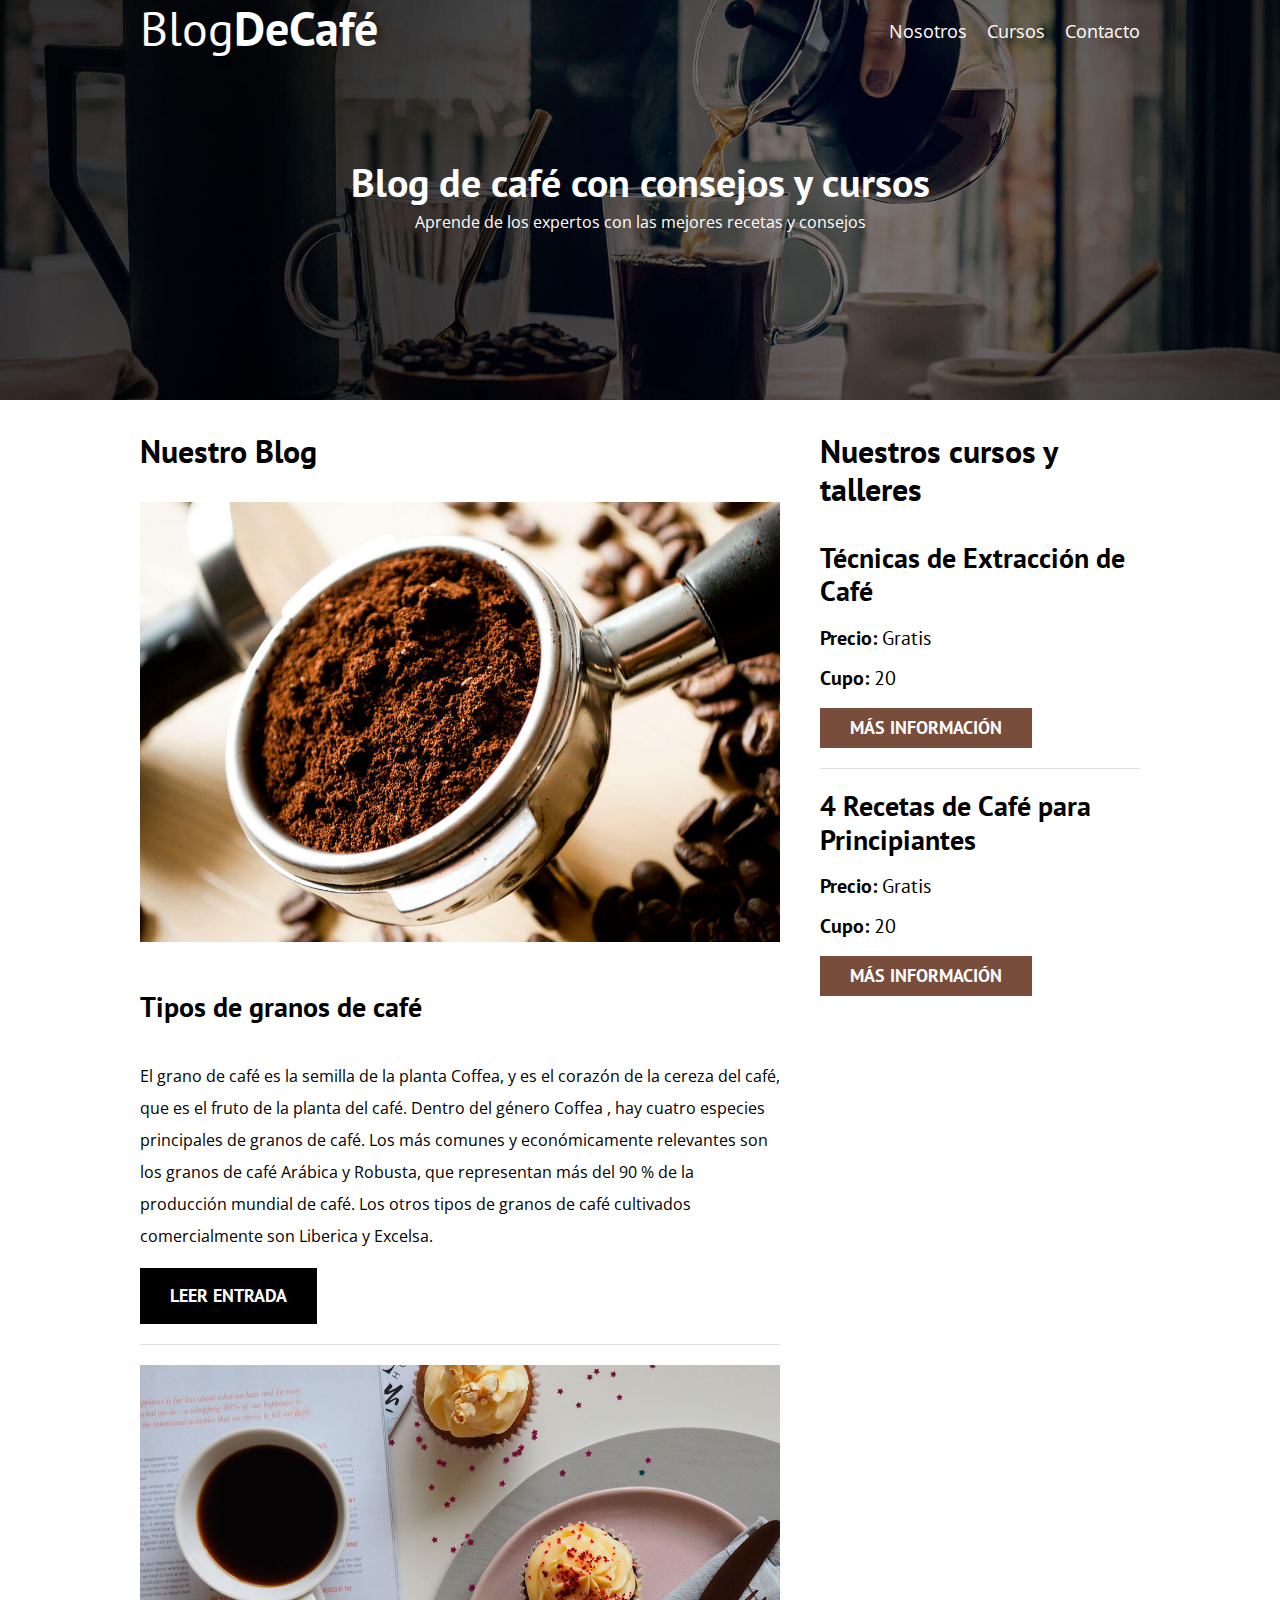
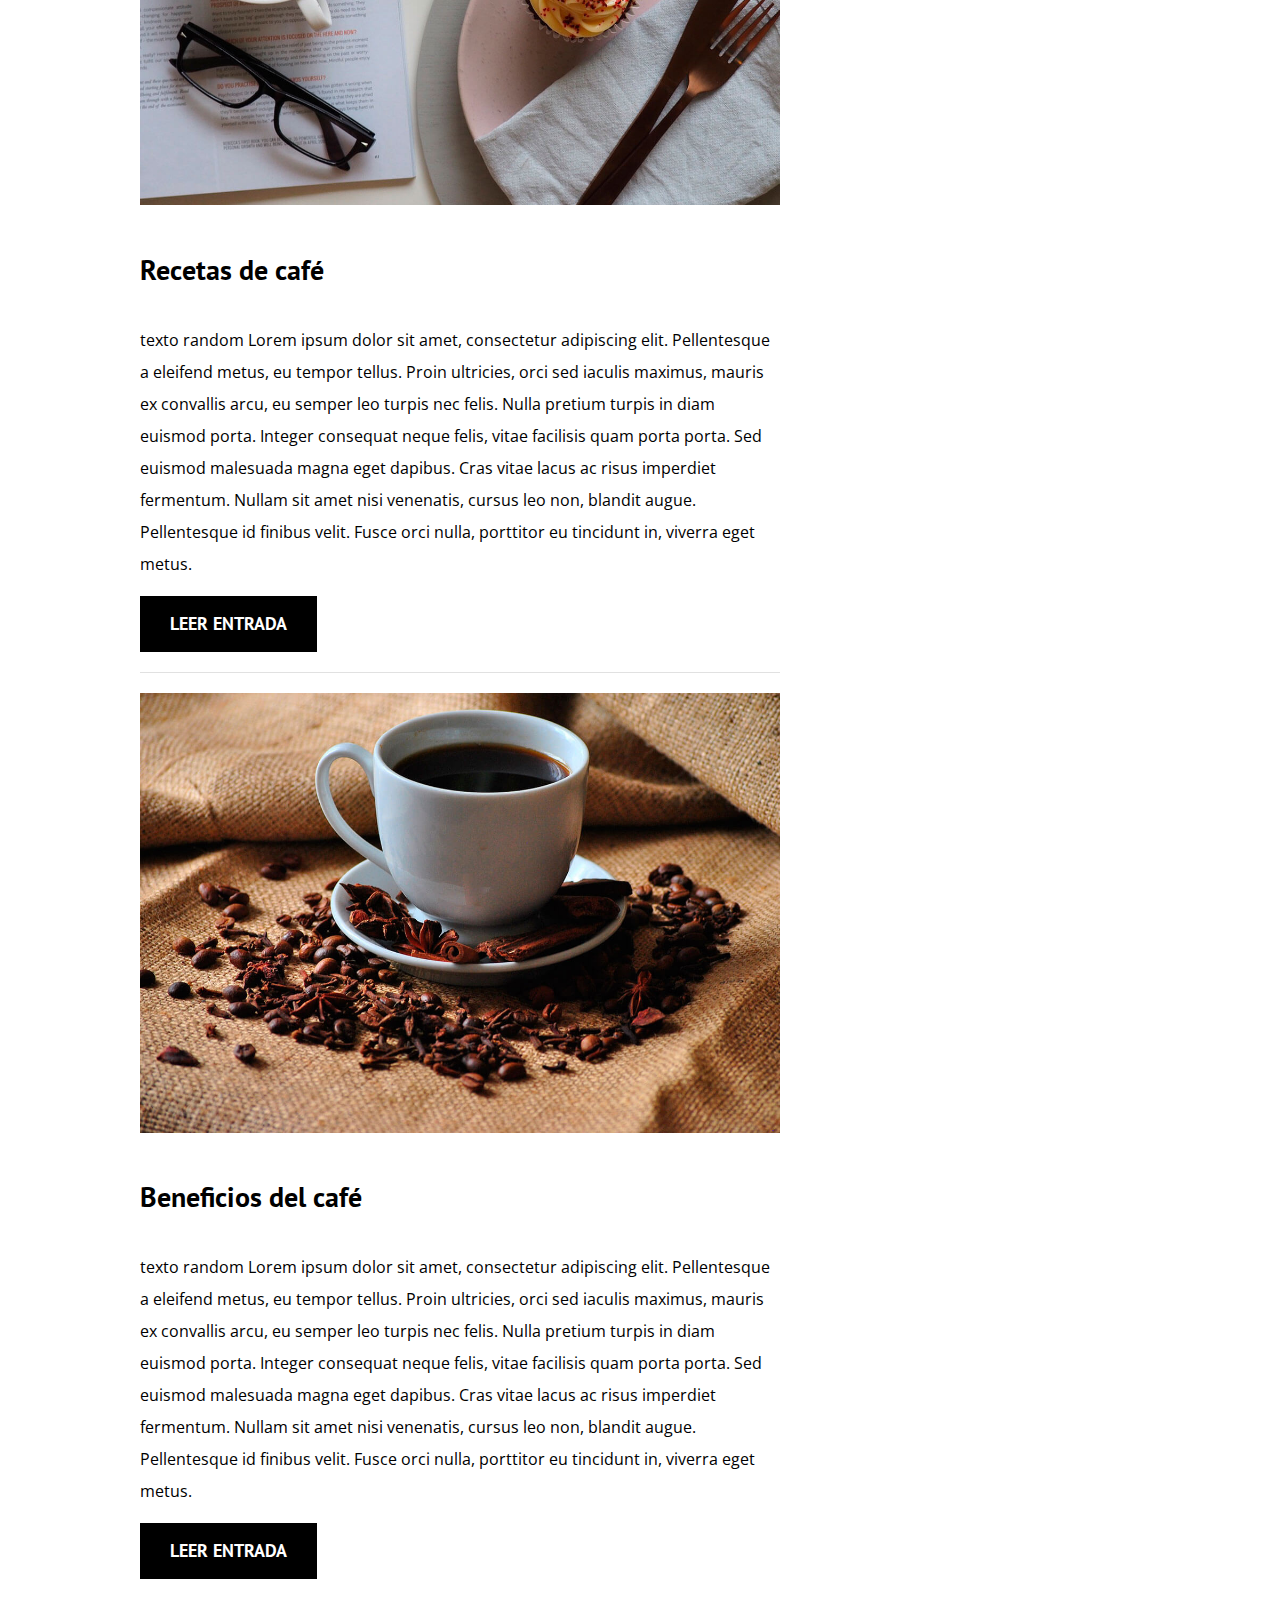
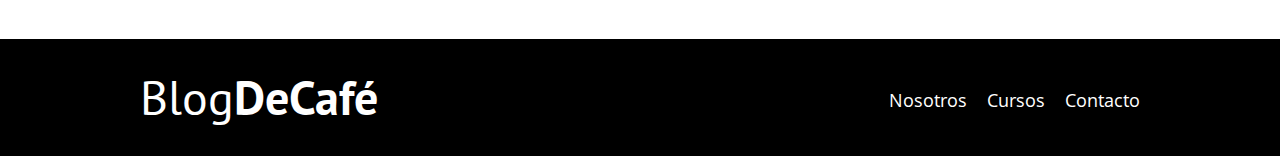
<file: blogdecafe_inicio/index.html>
<!DOCTYPE html>
<html lang="en">
<head>
    <meta charset="UTF-8">
    <meta http-equiv="X-UA-Compatible" content="IE=edge">
    <meta name="viewport" content="width=device-width, initial-scale=1.0">
    <title>Blog de Café</title>
    <link rel="preconnect" href="https://fonts.googleapis.com"> 
<link rel="preconnect" href="https://fonts.gstatic.com" crossorigin> 
<meta name="descripcion" content="Pagina web de blog de cafe">



<!-- Preload -->
<link rel="Preload" href="css/normalize.css" as="style">
<link rel="stylesheet" href="css/normalize.css">

<link rel="Preload" href="css/style.css" as="style">
<link rel="stylesheet" href="css/style.css">

<!-- Si es externa se caerga crossorigin -->
<link rel="Preload" href="https://fonts.googleapis.com/css2?family=Open+Sans&family=PT+Sans:wght@400;700&display=swap" crossorigin="crossorigin" as="fonts">
<link href="https://fonts.googleapis.com/css2?family=Open+Sans&family=PT+Sans:wght@400;700&display=swap" rel="stylesheet">


</head>
<body>
    <header class="header">

        <div class="contenedor"> <!-- Contenedor principal-->
            <div class="barra"> 
                <a class="logo" href="index.html"> <!-- Al hacer click te lleva a la pag principal-->
                <h1 class="logo__nombre no-margin centrar-texto">Blog<span class="logo__bold">DeCafé</span></h1> <!-- Span da una cariante al texto --> 
            </a>

            <nav class="navegacion">  <!-- Barra de navegacion -->
                <a href="nosotros.html" class="navegacion__enlace">Nosotros</a> <!-- 3 enlaces de la nav-->
                <a href="cursos.html" class="navegacion__enlace">Cursos</a>
                <a href="contacto.html" class="navegacion__enlace">Contacto</a>
            </nav>
            </div>
        </div>

        <div class="header__texto">
            <h2 class="no-margin">Blog de café con consejos y cursos</h2>
            <p class=no-margin>Aprende de los expertos con las mejores recetas y consejos</p>
        </div>
    </header>

    <div class="contenedor contenido-principal">
        <main class="blog">
            <h3>Nuestro Blog</h3>
        
            <!-- Creando una entrada -->
            <article class="entrada"> <!-- tipo de entrada para un blog -->
                <div class="entrada__imagen"> <!-- imagen del articulo -->
                    
                   
                    <img loading="lazy" src="img/blog1.jpg" alt="imagen blog1">
                    
                    <div class="entrada__contenido"> <!-- contenido del articulo -->
                        <h4 no-margin>Tipos de granos de café</h4>
                        <p>El grano de café es la semilla de la planta Coffea, y es el corazón de la cereza del café, que es el fruto de la planta del café. 
                            Dentro del género Coffea , hay cuatro especies principales de granos de café. Los más comunes y económicamente relevantes son los granos de café Arábica y Robusta, que representan más del 90 % de la producción mundial de café. Los otros tipos de granos de café cultivados comercialmente son Liberica y Excelsa.</p>
                        <a href="entrada.html" class="boton boton--primario">Leer entrada</a> <!-- boton para entrar al articulo completo-->
                    </div>
                </div>
            </article>
        <!-- Entrada terminada -->
        <article class="entrada"> 
            <div class="entrada__imagen"> 
                <img loading="lazy" src="img/blog2.jpg" alt="imagen blog1">

                <div class="entrada__contenido"> 
                    <h4 no-margin>Recetas de café</h4>
                    <p> texto random Lorem ipsum dolor sit amet, consectetur adipiscing elit. Pellentesque a eleifend metus, eu tempor tellus. Proin ultricies, orci sed iaculis maximus, mauris ex convallis arcu, eu semper leo turpis nec felis. Nulla pretium turpis in diam euismod porta. Integer consequat neque felis, vitae facilisis quam porta porta. Sed euismod malesuada magna eget dapibus. Cras vitae lacus ac risus imperdiet fermentum. Nullam sit amet nisi venenatis, cursus leo non, blandit augue. Pellentesque id finibus velit. Fusce orci nulla, porttitor eu tincidunt in, viverra eget metus.</p>
                    <a href="entrada.html" class="boton boton--primario">Leer entrada</a> <!-- boton para entrar al articulo completo-->
                </div>
            </div>
        </article>

        <article class="entrada"> 
            <div class="entrada__imagen"> 
                <img loading="lazy" src="img/blog3.jpg" alt="imagen blog1">

                <div class="entrada__contenido"> 
                    <h4 no-margin>Beneficios del café</h4>
                    <p> texto random Lorem ipsum dolor sit amet, consectetur adipiscing elit. Pellentesque a eleifend metus, eu tempor tellus. Proin ultricies, orci sed iaculis maximus, mauris ex convallis arcu, eu semper leo turpis nec felis. Nulla pretium turpis in diam euismod porta. Integer consequat neque felis, vitae facilisis quam porta porta. Sed euismod malesuada magna eget dapibus. Cras vitae lacus ac risus imperdiet fermentum. Nullam sit amet nisi venenatis, cursus leo non, blandit augue. Pellentesque id finibus velit. Fusce orci nulla, porttitor eu tincidunt in, viverra eget metus.</p>
                    <a href="entrada.html" class="boton boton--primario">Leer entrada</a> <!-- boton para entrar al articulo completo-->
                </div>
            </div>
        </article>
        </main>
        <aside class="sidebar">
            <h3>Nuestros cursos y talleres</h3>

            <ul class="cursos no-padding">  <!-- lista no ordenada -->
                <li class="widget-curso">  <!-- primer elemento de la lista -->
                    <h4 class="no-margin">Técnicas de Extracción de Café</h4> <!-- titulo -->
                    <p class="widget-curso__label">Precio: 
                        <span class="widget-curso__info">Gratis</span>
                    </p>
                    <p class="widget-curso__label">Cupo: 
                        <span class="widget-curso__info">20</span>
                    </p>
                    <a href="cursos.html" class="boton boton--secundario">Más Información</a> <!-- boton -->
                </li>

                <li class="widget-curso"> <!-- segundo elemento de la lista -->
                    <h4 class="no-margin">4 Recetas de Café para Principiantes</h4>
                    <p class="widget-curso__label">Precio: 
                        <span class="widget-curso__info">Gratis</span>
                    </p>
                    <p class="widget-curso__label">Cupo: 
                        <span class="widget-curso__info">20</span>
                    </p>
                    <a href="cursos.html" class="boton boton--secundario">Más Información</a>
                </li>
            </ul>
        </aside>
    </div>

    <footer class="footer">
        <div class="contenedor">
            <div class="barra"> 
                <a class="logo" href="index.html"> <!-- Al hacer click te lleva a la pag principal-->
                <h1 class="logo__nombre no-margin centrar-texto">Blog<span class="logo__bold">DeCafé</span></h1> <!-- Span da una cariante al texto --> 
            </a>

            <nav class="navegacion">  <!-- Barra de navegacion -->
                <a href="nosotros.html" class="navegacion__enlace">Nosotros</a> <!-- 3 enlaces de la nav-->
                <a href="cursos.html" class="navegacion__enlace">Cursos</a>
                <a href="contacto.html" class="navegacion__enlace">Contacto</a>
            </nav>
            </div>

        </div>
    </footer>
</body>
</html>
</file>
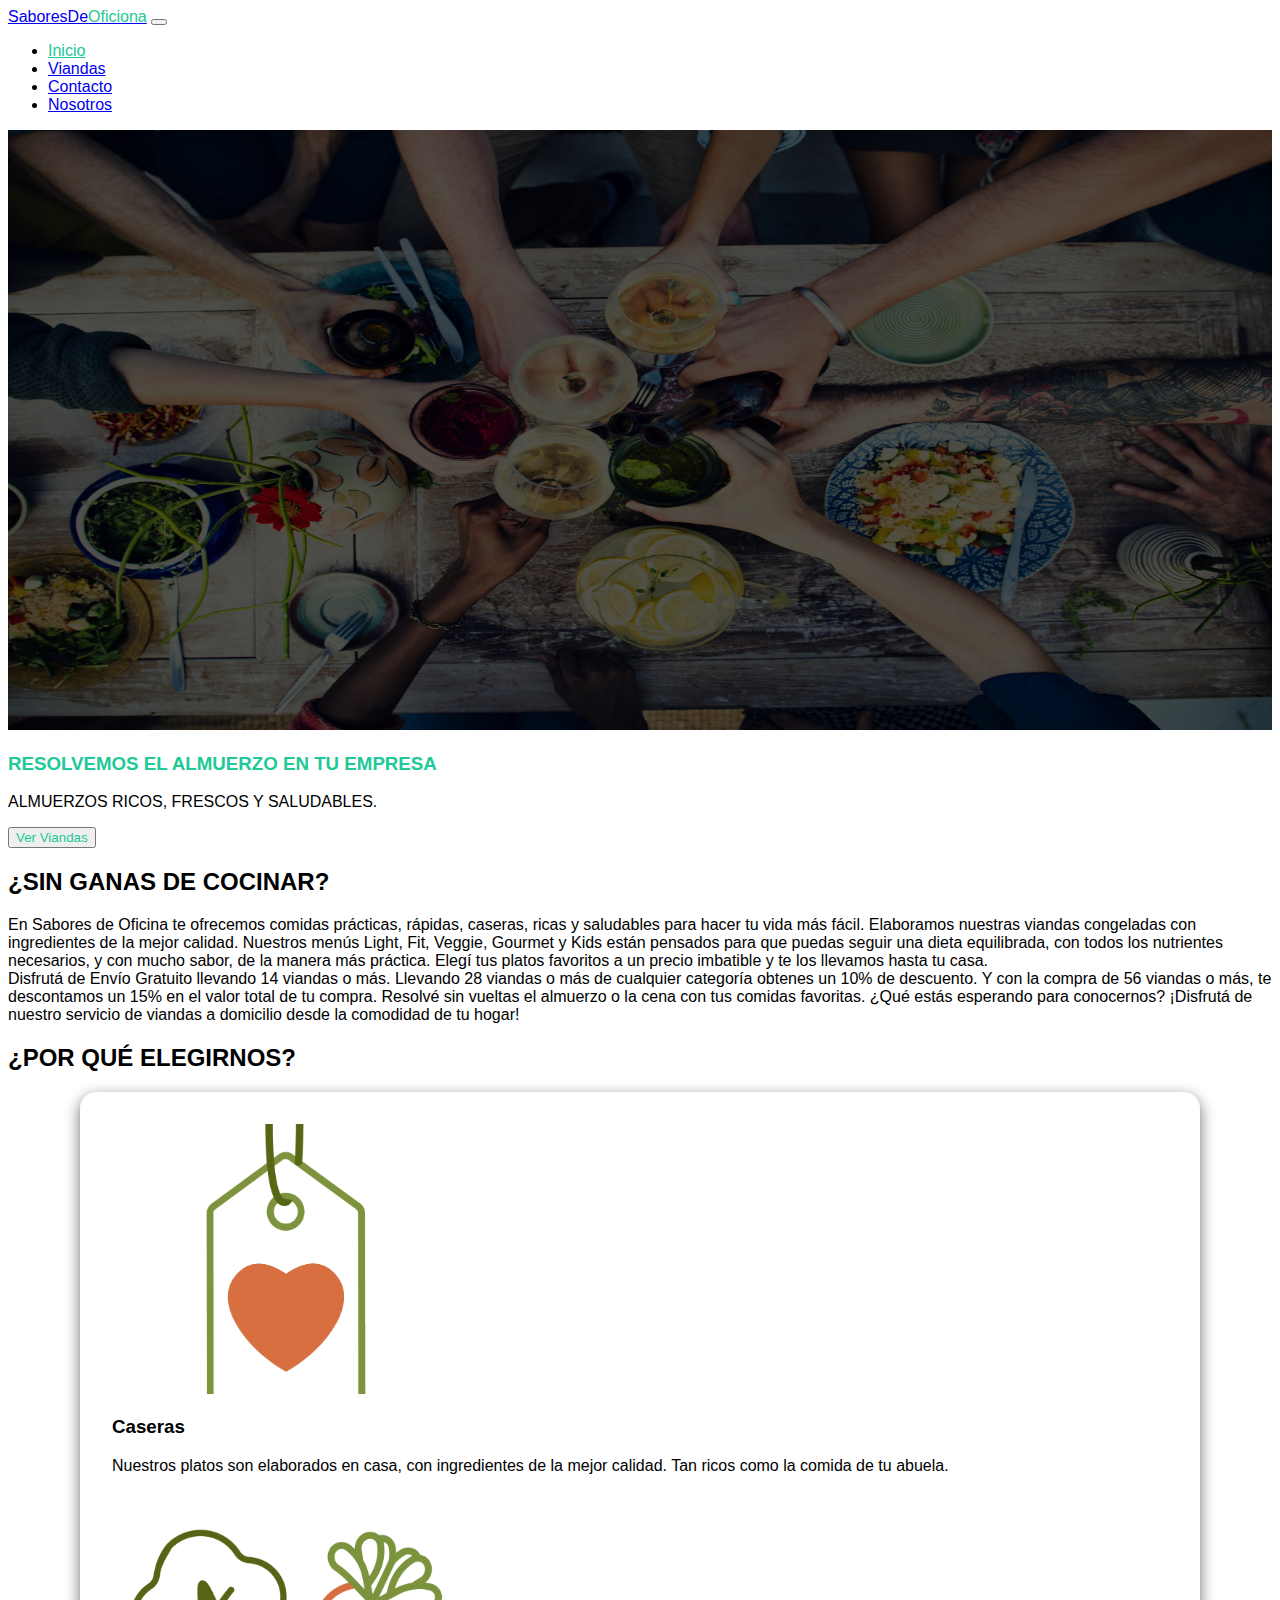
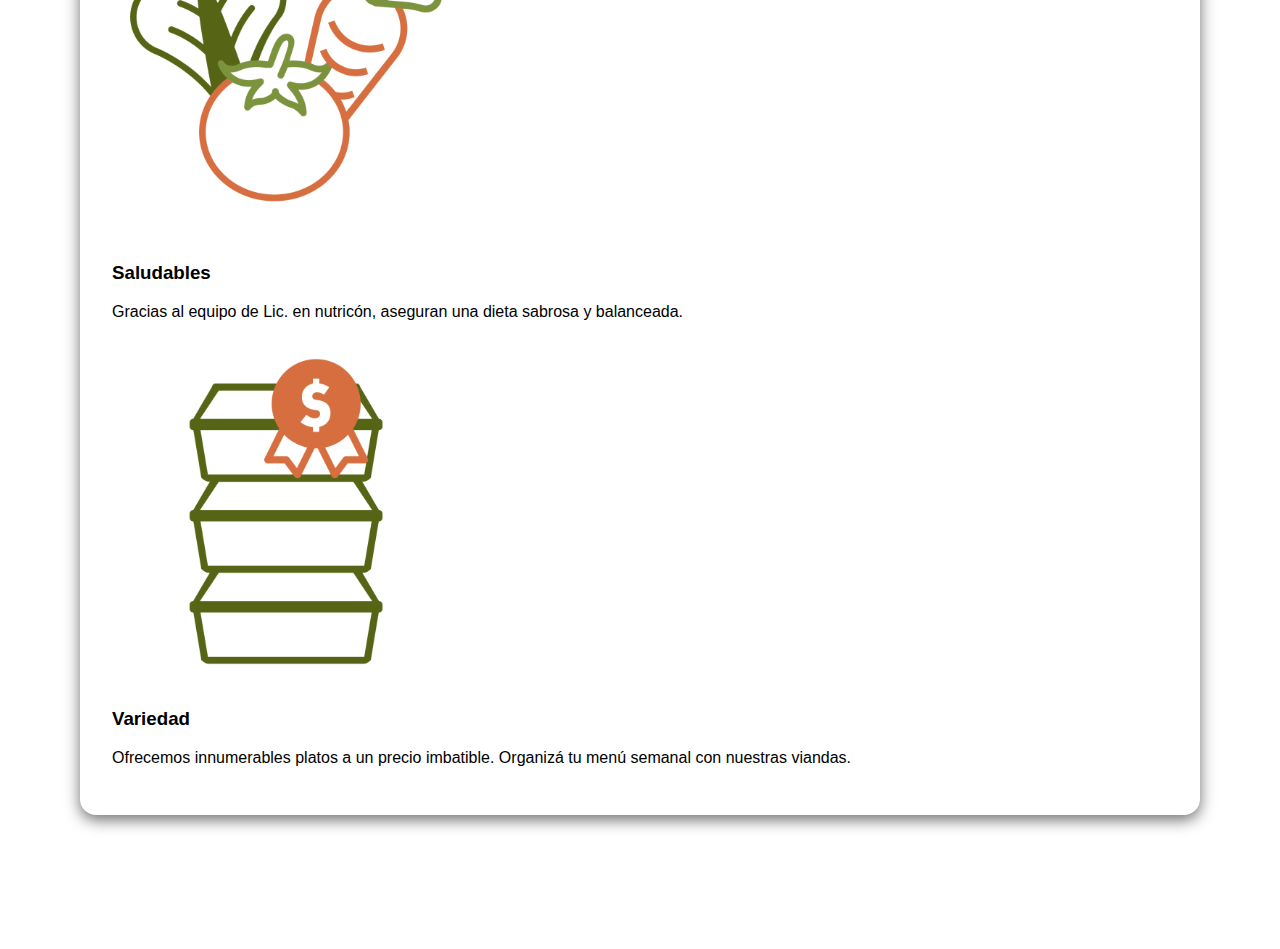
<file: Proyecto-Final-Arg-Programa/index.html>
<!doctype html>
<html lang="es">
  <head>
    <meta charset="utf-8">
    <meta name="viewport" content="width=device-width, initial-scale=1">
    <meta name="viewport" content="width=device-width, initial-scale=1">
    <title>Sabores de Oficina</title>
    <link href="https://cdn.jsdelivr.net/npm/bootstrap@5.3.0-alpha3/dist/css/bootstrap.min.css" rel="stylesheet" integrity="sha384-KK94CHFLLe+nY2dmCWGMq91rCGa5gtU4mk92HdvYe+M/SXH301p5ILy+dN9+nJOZ" crossorigin="anonymous">
    <link rel="stylesheet" href="./css/style.css">
</head>

<body>
                <header>
                    <nav class="navbar navbar-expand-lg bg-body-tertiary">
                        <div class="container-fluid">
                          <a class="navbar-brand" href="index.html">SaboresDe<span class="text-verde">Oficiona</span></a>
                          <button class="navbar-toggler" type="button" data-bs-toggle="collapse" data-bs-target="#navbarNav"
                            aria-controls="navbarNav" aria-expanded="false" aria-label="Toggle navigation">
                            <span class="navbar-toggler-icon"></span>
                          </button>
                          <div class="collapse navbar-collapse" id="navbarNav">
                            <ul class="navbar-nav ms-auto">
                              <li class="nav-item">
                                <a class="nav-link active" aria-current="page" href="index.html">Inicio</a>
                              </li>
                              <li class="nav-item">
                                <a class="nav-link" href="viandas.html">Viandas</a>
                              </li>
                              <li class="nav-item">
                                <a class="nav-link" href="contacto.html">Contacto</a>
                              </li>
                              <li class="nav-item">
                                <a class="nav-link" href="nosotros.html">Nosotros</a>
                              </li>
                            </ul>
                          </div>
                        </div>
                      </nav>
                    
                </header>

                <div class="card text-bg-dark container-fluid position-relative">
                    <img src="./img/banner2.jpg" class="card-img" alt="banner" style="width:100%;height:600px;">
                    <div
                        class="card-img-overlay d-flex flex-column justify-content-center align-items-center position-absolute top-50 start-50 translate-middle -translate-half">
                        <h3 class="card-title text-center mb-3 text-verde">RESOLVEMOS EL ALMUERZO EN TU EMPRESA</h3>
                        <p class="card-text text-center d-block">ALMUERZOS RICOS, FRESCOS Y SALUDABLES.</p>
                        <div class="d-flex justify-content-center">
                            <button class="btn btn-outline-success w-100 d-block d-md-inline text-verde"
                                onclick="window.location.href='viandas.html'">Ver Viandas</button>

                        </div>
                    </div>
                </div>

                <div class="text-center mt-5 mb-5 separacion-titulo">

                    <h2 class="text-secondary">¿SIN GANAS DE COCINAR?</h2>
                </div>
                <div class="container text-center">
                    <div class="row d-flex justify-content-center text-start">
                        <div class="col-lg-6">En Sabores de Oficina te ofrecemos comidas prácticas, rápidas, caseras,
                            ricas y saludables para hacer tu vida más fácil. Elaboramos nuestras viandas congeladas con
                            ingredientes de la mejor calidad. Nuestros menús Light, Fit, Veggie, Gourmet y Kids están
                            pensados para que puedas seguir una dieta equilibrada, con todos los nutrientes necesarios,
                            y con mucho sabor, de la manera más práctica. Elegí tus platos favoritos a un precio
                            imbatible y te los llevamos hasta tu casa.</div>
                        <div class="col-lg-6">Disfrutá de Envío Gratuito llevando 14 viandas o más. Llevando 28 viandas
                            o más de cualquier categoría obtenes un 10% de descuento. Y con la compra de 56 viandas o
                            más, te descontamos un 15% en el valor total de tu compra. Resolvé sin vueltas el almuerzo o
                            la cena con tus comidas favoritas. ¿Qué estás esperando para conocernos? ¡Disfrutá de
                            nuestro servicio de viandas a domicilio desde la comodidad de tu hogar!</div>
                    </div>
                </div>

                <div class="text-center mt-5 mb-5 separacion-titulo">

                    <h2 class="text-secondary">¿POR QUÉ ELEGIRNOS?</h2>
                </div>
            <main class="contenedor sombra">
                
                <div class="container servicios">
                    <div class="row">
                        <div class="col-lg-4">
                            <div class="text-center">
                                
                                <img src="./img/caseras.png" class="img-fluid mb-3" alt="comidas caseras" style="width:33%;height:66%">
                                <h3 class="mb-3 text-secondary">Caseras</h3>
                                
                                <p>Nuestros platos son elaborados en casa, con ingredientes de la mejor calidad. Tan
                                    ricos como la comida de tu abuela.</p>
                                </div>
                            </div>
                            <div class="col-lg-4">
                                <div class="text-center">
                                    <img src="./img/saludables.png" class="img-fluid mb-3" alt="Imagen de la columna 2"
                                    style="width:33%;height:66%;">
                                    <h3 class="mb-3 text-secondary">Saludables</h3>
                                    <p>Gracias al equipo de Lic. en nutricón, aseguran una dieta sabrosa y balanceada.</p>
                                </div>
                            </div>
                            <div class="col-lg-4">
                                <div class="text-center">
                                    <img src="./img/variedad.png" class="img-fluid mb-3" alt="Imagen de la columna 3"
                                    style="width:33%;height:66%;">
                                    <h3 class="mb-3 text-secondary">Variedad</h3>
                                    <p>Ofrecemos innumerables platos a un precio imbatible. Organizá tu menú semanal con
                                        nuestras viandas.</p>
                                    </div>
                                </div>
                            </div>
                        </main>
                        </div>
                        <footer class="footer bg-dark mt-auto py-3 sticky-footer">
                            <div class="container">
                                <p class="text-center">Todos los derechos reservados Grupo 4</p>
        </div>
    </footer>
    
    <script src="https://cdn.jsdelivr.net/npm/@popperjs/core@2.11.7/dist/umd/popper.min.js" integrity="sha384-zYPOMqeu1DAVkHiLqWBUTcbYfZ8osu1Nd6Z89ify25QV9guujx43ITvfi12/QExE" crossorigin="anonymous"></script>
    <script src="https://cdn.jsdelivr.net/npm/bootstrap@5.3.0-alpha3/dist/js/bootstrap.min.js" integrity="sha384-Y4oOpwW3duJdCWv5ly8SCFYWqFDsfob/3GkgExXKV4idmbt98QcxXYs9UoXAB7BZ" crossorigin="anonymous"></script>
    <script src="https://code.jquery.com/jquery-3.6.0.min.js"></script>
    <script src="script.js"></script>
</body>
</html>
</file>
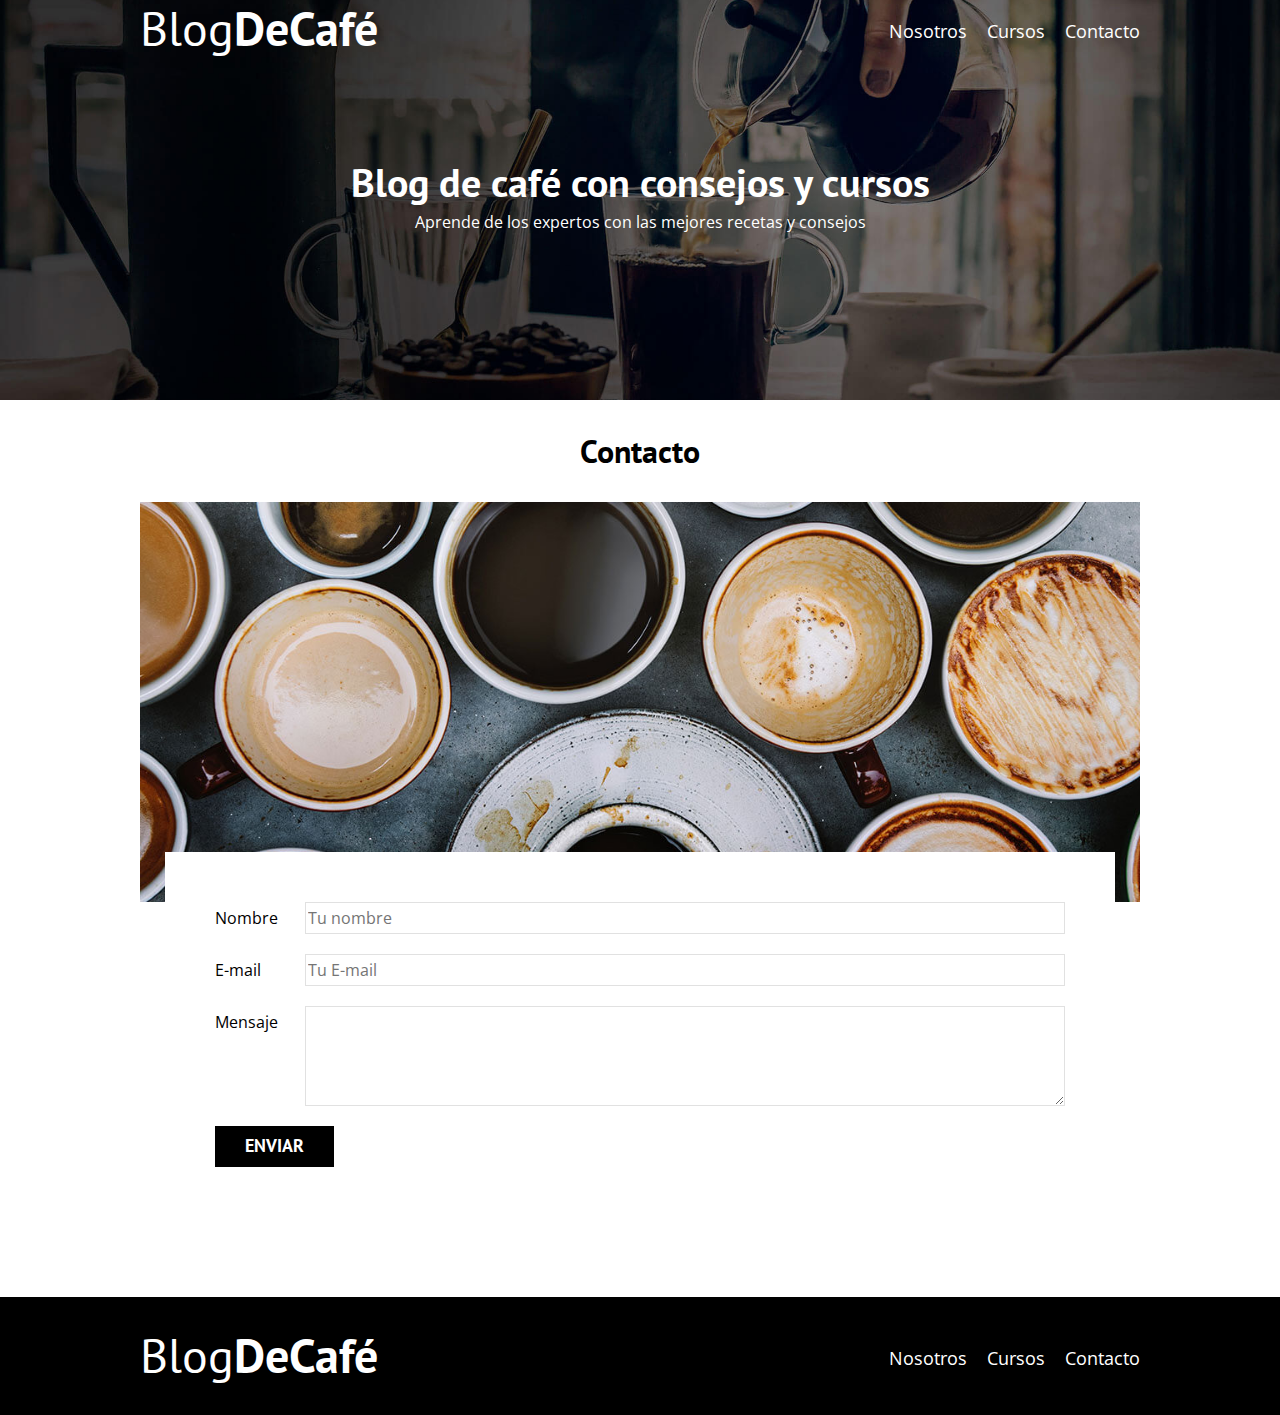
<file: blogdecafe_inicio/contacto.html>
<!DOCTYPE html>
<html lang="en">
<head>
    <meta charset="UTF-8">
    <meta http-equiv="X-UA-Compatible" content="IE=edge">
    <meta name="viewport" content="width=device-width, initial-scale=1.0">
    <title>Blog de Café</title>
    <link rel="stylesheet" href="css/normalize.css">
    <link rel="stylesheet" href="css/style.css">
    <link rel="preconnect" href="https://fonts.googleapis.com"> 
<link rel="preconnect" href="https://fonts.gstatic.com" crossorigin> 
<link href="https://fonts.googleapis.com/css2?family=Open+Sans&family=PT+Sans:wght@400;700&display=swap" rel="stylesheet">

</head>
<body>
    <header class="header">

        <div class="contenedor"> <!-- Contenedor principal-->
            <div class="barra"> 
                <a class="logo" href="index.html"> <!-- Al hacer click te lleva a la pag principal-->
                <h1 class="logo__nombre no-margin centrar-texto">Blog<span class="logo__bold">DeCafé</span></h1> <!-- Span da una cariante al texto --> 
            </a>

            <nav class="navegacion">  <!-- Barra de navegacion -->
                <a href="nosotros.html" class="navegacion__enlace">Nosotros</a> <!-- 3 enlaces de la nav-->
                <a href="cursos.html" class="navegacion__enlace">Cursos</a>
                <a href="contacto.html" class="navegacion__enlace">Contacto</a>
            </nav>
            </div>
        </div>

        <div class="header__texto">
            <h2 class="no-margin">Blog de café con consejos y cursos</h2>
            <p class=no-margin>Aprende de los expertos con las mejores recetas y consejos</p>
        </div>
    </header>

    <main class="contenedor">
        <h3 class="centrar-texto">Contacto</h3>

        <div class="contacto-bg"></div>
    
    <form class="formulario">
        <div class="campo">
            <label class="campo__label" for="nombre">Nombre</label>
            <input class="campo__field"
                type="text" 
                placeholder="Tu nombre" 
                id="nombre">
        </div>
        <div class="campo">
            <label class="campo__label" for="email">E-mail</label>
            <input class="campo__field"
                type="email" 
                placeholder="Tu E-mail" 
                id="email">
        </div>
        <div class="campo">
            <label class="campo__label campo__field--textarea" for="mensaje">Mensaje</label>
            <textarea 
                class="campo__field"
                id="mensaje"></textarea>
         </div>

        <div class="campo">
            <input type="submit" value="Enviar" class="boton boton--primario">       
        </div>

    </form>

    </main>

    <footer class="footer">
        <div class="contenedor">
            <div class="barra"> 
                <a class="logo" href="index.html"> <!-- Al hacer click te lleva a la pag principal-->
                <h1 class="logo__nombre no-margin centrar-texto">Blog<span class="logo__bold">DeCafé</span></h1> <!-- Span da una cariante al texto --> 
            </a>

            <nav class="navegacion">  <!-- Barra de navegacion -->
                <a href="nosotros.html" class="navegacion__enlace">Nosotros</a> <!-- 3 enlaces de la nav-->
                <a href="cursos.html" class="navegacion__enlace">Cursos</a>
                <a href="contacto.html" class="navegacion__enlace">Contacto</a>
            </nav>
            </div>

        </div>
    </footer>
</body>
</html>
</file>
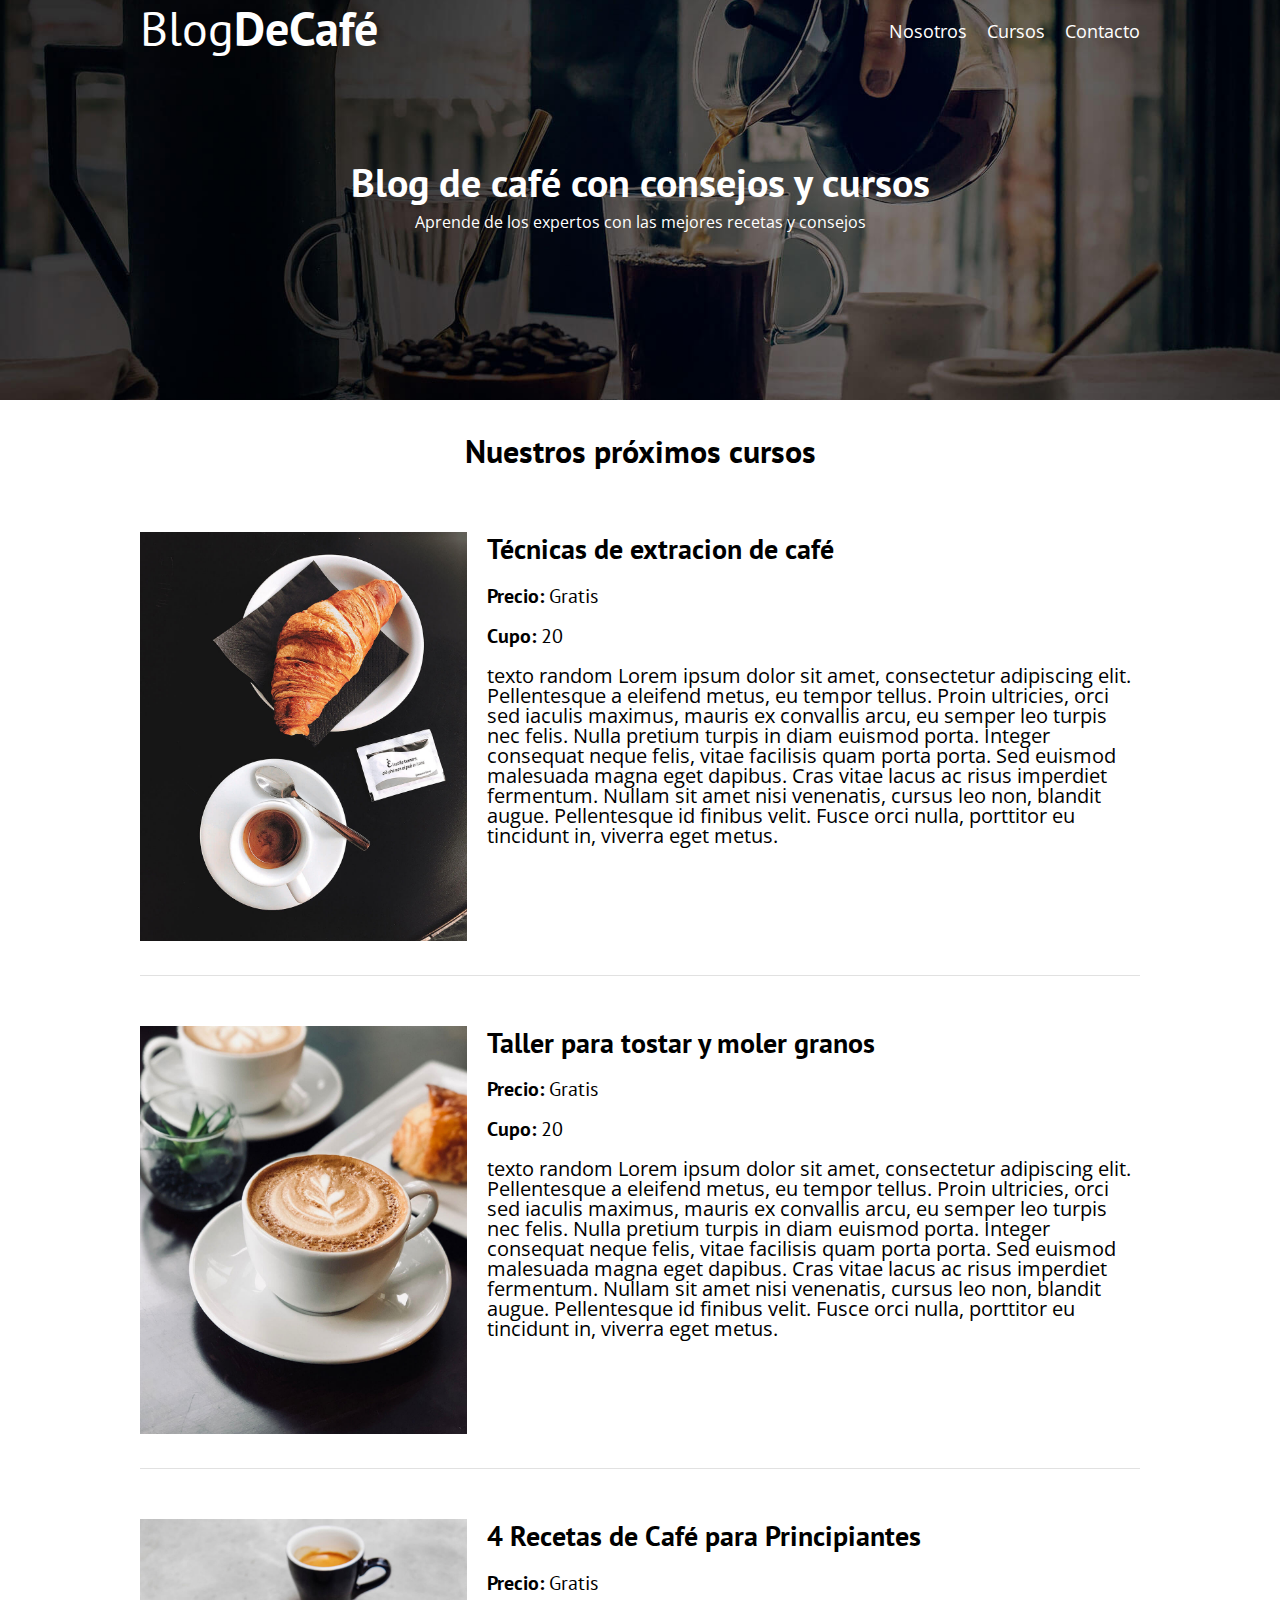
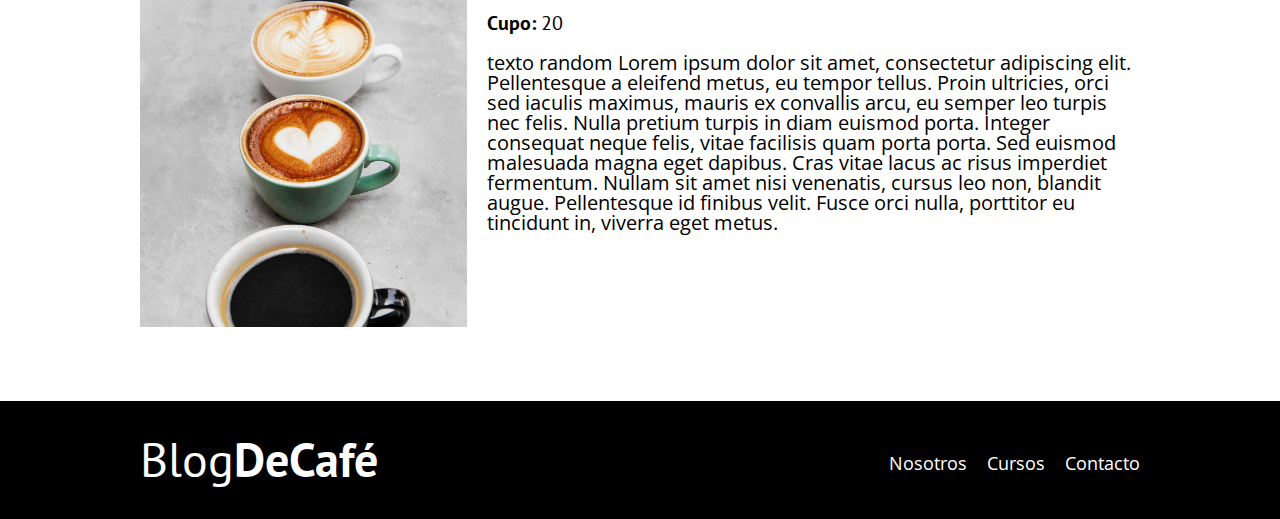
<file: blogdecafe_inicio/cursos.html>
<!DOCTYPE html>
<html lang="en">
<head>
    <meta charset="UTF-8">
    <meta http-equiv="X-UA-Compatible" content="IE=edge">
    <meta name="viewport" content="width=device-width, initial-scale=1.0">
    <title>Blog de Café</title>
    <link rel="stylesheet" href="css/normalize.css">
    <link rel="stylesheet" href="css/style.css">
    <link rel="preconnect" href="https://fonts.googleapis.com"> 
<link rel="preconnect" href="https://fonts.gstatic.com" crossorigin> 
<link href="https://fonts.googleapis.com/css2?family=Open+Sans&family=PT+Sans:wght@400;700&display=swap" rel="stylesheet">

</head>
<body>
    <header class="header">

        <div class="contenedor"> <!-- Contenedor principal-->
            <div class="barra"> 
                <a class="logo" href="index.html"> <!-- Al hacer click te lleva a la pag principal-->
                <h1 class="logo__nombre no-margin centrar-texto">Blog<span class="logo__bold">DeCafé</span></h1> <!-- Span da una cariante al texto --> 
            </a>

            <nav class="navegacion">  <!-- Barra de navegacion -->
                <a href="nosotros.html" class="navegacion__enlace">Nosotros</a> <!-- 3 enlaces de la nav-->
                <a href="cursos.html" class="navegacion__enlace">Cursos</a>
                <a href="contacto.html" class="navegacion__enlace">Contacto</a>
            </nav>
            </div>
        </div>

        <div class="header__texto">
            <h2 class="no-margin">Blog de café con consejos y cursos</h2>
            <p class=no-margin>Aprende de los expertos con las mejores recetas y consejos</p>
        </div>
    </header>

    <main class="contenedor">
        <h3 class="centrar-texto">Nuestros próximos cursos</h3>

        <div class="curso"> <!-- no es una lista, ni una entrada de blog ni nosticia, entonces div-->
            <div class="curso__imagen">
                <img src="img/curso1.jpg" alt="curso1 imagen">
            </div>

            <div class="curso__info">
                <h4 class="no-margin">Técnicas de extracion de café</h4>
                <p class="widget-curso__label">Precio: 
                    <span class="widget-curso__info">Gratis</span>
                </p>
                <p class="curso__label">Cupo: 
                    <span class="curso__info">20</span>
                </p>
                <p class="curso__descripcion">
                    texto random Lorem ipsum dolor sit amet, consectetur adipiscing elit. Pellentesque a eleifend metus, eu tempor tellus. Proin ultricies, orci sed iaculis maximus, mauris ex convallis arcu, eu semper leo turpis nec felis. Nulla pretium turpis in diam euismod porta. Integer consequat neque felis, vitae facilisis quam porta porta. Sed euismod malesuada magna eget dapibus. Cras vitae lacus ac risus imperdiet fermentum. Nullam sit amet nisi venenatis, cursus leo non, blandit augue. Pellentesque id finibus velit. Fusce orci nulla, porttitor eu tincidunt in, viverra eget metus.</p>
                </p>
            </div> <!-- cierre curso__info-->
        </div> <!-- cierre .curso-->

        <div class="curso"> <!-- no es una lista, ni una entrada de blog ni nosticia, entonces div-->
            <div class="curso__imagen">
                <img src="img/curso2.jpg" alt="curso1 imagen">
            </div>

            <div class="curso__info">
                <h4 class="no-margin">Taller para tostar y moler granos</h4>
                <p class="widget-curso__label">Precio: 
                    <span class="widget-curso__info">Gratis</span>
                </p>
                <p class="curso__label">Cupo: 
                    <span class="curso__info">20</span>
                </p>
                <p class="curso__descripcion">
                    texto random Lorem ipsum dolor sit amet, consectetur adipiscing elit. Pellentesque a eleifend metus, eu tempor tellus. Proin ultricies, orci sed iaculis maximus, mauris ex convallis arcu, eu semper leo turpis nec felis. Nulla pretium turpis in diam euismod porta. Integer consequat neque felis, vitae facilisis quam porta porta. Sed euismod malesuada magna eget dapibus. Cras vitae lacus ac risus imperdiet fermentum. Nullam sit amet nisi venenatis, cursus leo non, blandit augue. Pellentesque id finibus velit. Fusce orci nulla, porttitor eu tincidunt in, viverra eget metus.</p>
                </p>
            </div> <!-- cierre curso__info-->
        </div> <!-- cierre .curso-->

        <div class="curso"> <!-- no es una lista, ni una entrada de blog ni nosticia, entonces div-->
            <div class="curso__imagen">
                <img src="img/curso3.jpg" alt="curso1 imagen">
            </div>

            <div class="curso__info">
                <h4 class="no-margin">4 Recetas de Café para Principiantes</h4>
                <p class="widget-curso__label">Precio: 
                    <span class="widget-curso__info">Gratis</span>
                </p>
                <p class="curso__label">Cupo: 
                    <span class="curso__info">20</span>
                </p>
                <p class="curso__descripcion">
                    texto random Lorem ipsum dolor sit amet, consectetur adipiscing elit. Pellentesque a eleifend metus, eu tempor tellus. Proin ultricies, orci sed iaculis maximus, mauris ex convallis arcu, eu semper leo turpis nec felis. Nulla pretium turpis in diam euismod porta. Integer consequat neque felis, vitae facilisis quam porta porta. Sed euismod malesuada magna eget dapibus. Cras vitae lacus ac risus imperdiet fermentum. Nullam sit amet nisi venenatis, cursus leo non, blandit augue. Pellentesque id finibus velit. Fusce orci nulla, porttitor eu tincidunt in, viverra eget metus.</p>
                </p>
            </div> <!-- cierre curso__info-->
        </div> <!-- cierre .curso-->

    </main>

    <footer class="footer">
        <div class="contenedor">
            <div class="barra"> 
                <a class="logo" href="index.html"> <!-- Al hacer click te lleva a la pag principal-->
                <h1 class="logo__nombre no-margin centrar-texto">Blog<span class="logo__bold">DeCafé</span></h1> <!-- Span da una cariante al texto --> 
            </a>

            <nav class="navegacion">  <!-- Barra de navegacion -->
                <a href="nosotros.html" class="navegacion__enlace">Nosotros</a> <!-- 3 enlaces de la nav-->
                <a href="cursos.html" class="navegacion__enlace">Cursos</a>
                <a href="contacto.html" class="navegacion__enlace">Contacto</a>
            </nav>
            </div>

        </div>
    </footer>
</body>
</html>
</file>
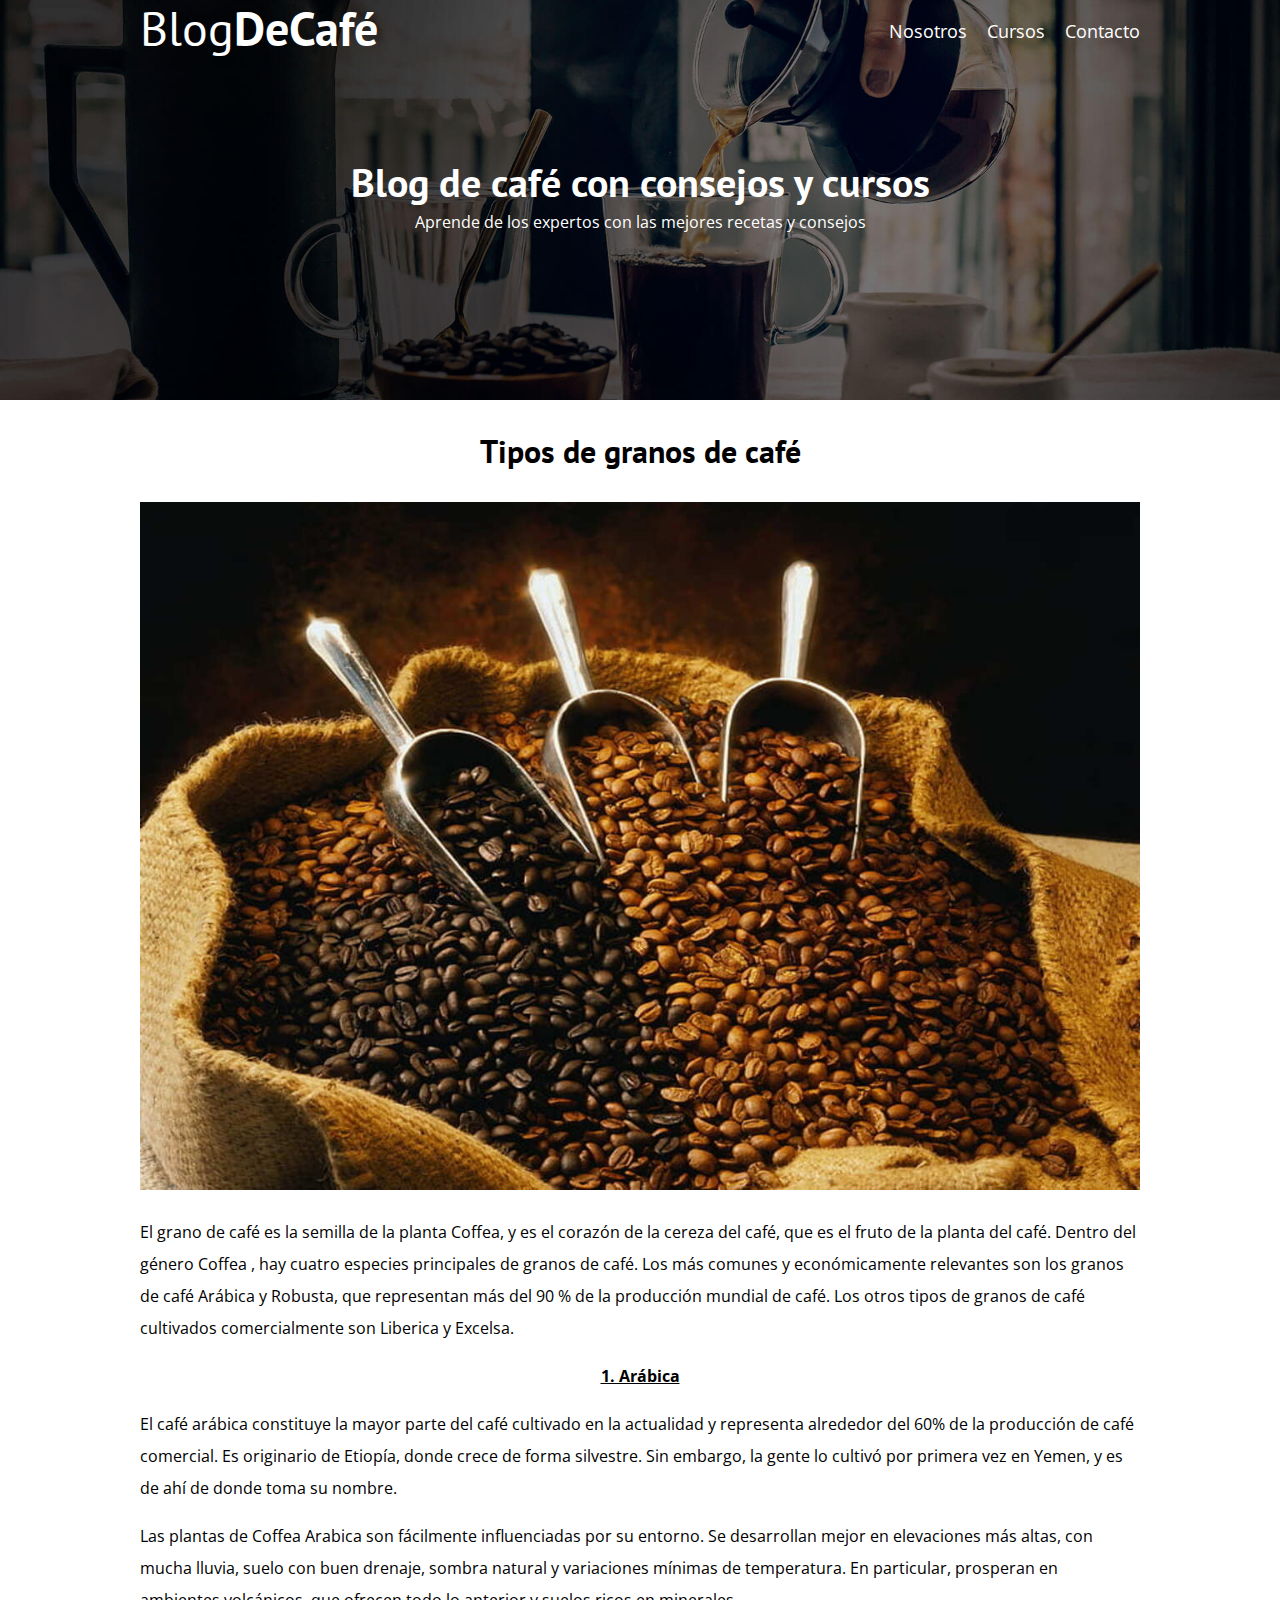
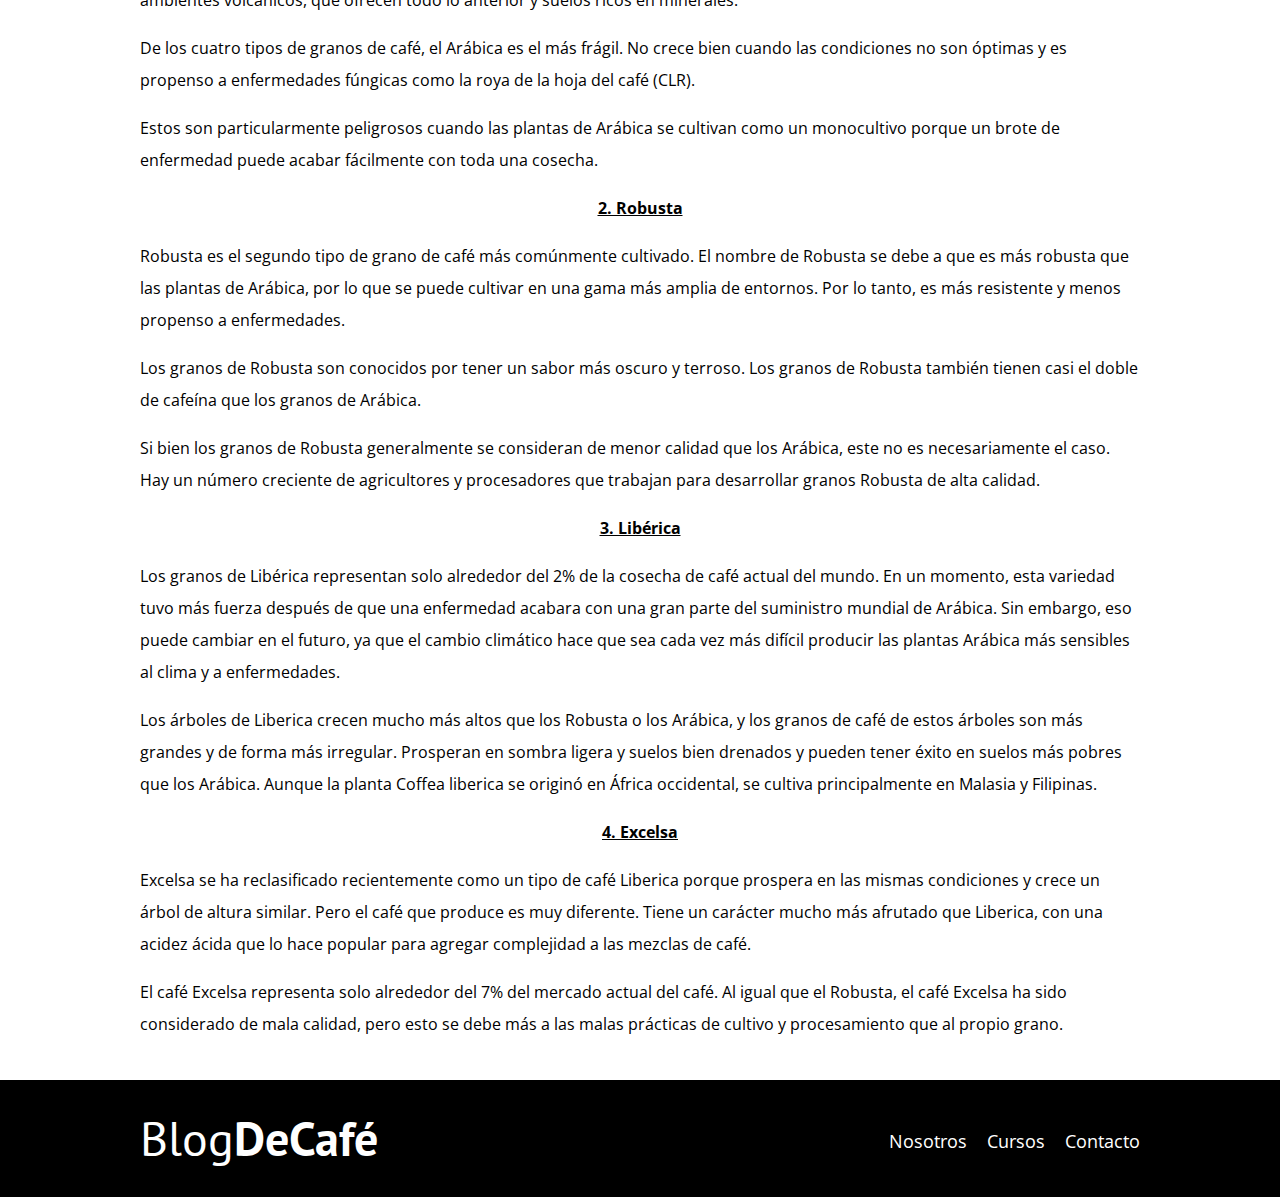
<file: blogdecafe_inicio/entrada.html>
<!DOCTYPE html>
<html lang="en">
<head>
    <meta charset="UTF-8">
    <meta http-equiv="X-UA-Compatible" content="IE=edge">
    <meta name="viewport" content="width=device-width, initial-scale=1.0">
    <title>Blog de Café</title>
    <link rel="stylesheet" href="css/normalize.css">
    <link rel="stylesheet" href="css/style.css">
    <link rel="preconnect" href="https://fonts.googleapis.com"> 
<link rel="preconnect" href="https://fonts.gstatic.com" crossorigin> 
<link href="https://fonts.googleapis.com/css2?family=Open+Sans&family=PT+Sans:wght@400;700&display=swap" rel="stylesheet">

</head>
<body>
    <header class="header">

        <div class="contenedor"> <!-- Contenedor principal-->
            <div class="barra"> 
                <a class="logo" href="index.html"> <!-- Al hacer click te lleva a la pag principal-->
                <h1 class="logo__nombre no-margin centrar-texto">Blog<span class="logo__bold">DeCafé</span></h1> <!-- Span da una cariante al texto --> 
            </a>

            <nav class="navegacion">  <!-- Barra de navegacion -->
                <a href="nosotros.html" class="navegacion__enlace">Nosotros</a> <!-- 3 enlaces de la nav-->
                <a href="cursos.html" class="navegacion__enlace">Cursos</a>
                <a href="contacto.html" class="navegacion__enlace">Contacto</a>
            </nav>
            </div>
        </div>

        <div class="header__texto">
            <h2 class="no-margin">Blog de café con consejos y cursos</h2>
            <p class=no-margin>Aprende de los expertos con las mejores recetas y consejos</p>
        </div>
    </header>

    <main class="contenedor">
        <h3 class="centrar-texto">Tipos de granos de café</h3>

        <div class="entrada">
            <div class="entrada__imagen">
                <img class="img__chica" src="img/bolsacafe.jpg" alt="entrada imagen">
            </div>
            <div class="entrada__texto">
                <p>El grano de café es la semilla de la planta Coffea, y es el corazón de la cereza del café, que es el fruto de la planta del café. 
                    Dentro del género Coffea , hay cuatro especies principales de granos de café. Los más comunes y económicamente relevantes son los granos de café Arábica y Robusta, que representan más del 90 % de la producción mundial de café. Los otros tipos de granos de café cultivados comercialmente son Liberica y Excelsa. </p>
                    
                    <p class="titulo">1. Arábica</p>
                    
                    <p>El café arábica constituye la mayor parte del café cultivado en la actualidad y representa alrededor del 60% de la producción de café comercial. Es originario de Etiopía, donde crece de forma silvestre. Sin embargo, la gente lo cultivó por primera vez en Yemen, y es de ahí de donde toma su nombre. </p>
                    
                    <p>Las plantas de Coffea Arabica son fácilmente influenciadas por su entorno. Se desarrollan mejor en elevaciones más altas, con mucha lluvia, suelo con buen drenaje, sombra natural y variaciones mínimas de temperatura. En particular, prosperan en ambientes volcánicos, que ofrecen todo lo anterior y suelos ricos en minerales.</p>
                    
                   <p> De los cuatro tipos de granos de café, el Arábica es el más frágil. No crece bien cuando las condiciones no son óptimas y es propenso a enfermedades fúngicas como la roya de la hoja del café (CLR).</p>
                    
                    <p>Estos son particularmente peligrosos cuando las plantas de Arábica se cultivan como un monocultivo porque un brote de enfermedad puede acabar fácilmente con toda una cosecha.</p>
                    
                    <p class="titulo">2. Robusta</p>
                    
                    <p>Robusta es el segundo tipo de grano de café más comúnmente cultivado. El nombre de Robusta se debe a que es más robusta que las plantas de Arábica, por lo que se puede cultivar en una gama más amplia de entornos. Por lo tanto, es más resistente y menos propenso a enfermedades. </p>
                    
                    <p>Los granos de Robusta son conocidos por tener un sabor más oscuro y terroso. Los granos de Robusta también tienen casi el doble de cafeína que los granos de Arábica.</p>
                    
                    <p>Si bien los granos de Robusta generalmente se consideran de menor calidad que los Arábica, este no es necesariamente el caso. Hay un número creciente de agricultores y procesadores que trabajan para desarrollar granos Robusta de alta calidad.</p>
                    
                   <p class="titulo"> 3. Libérica</p>
                    
                   <p> Los granos de Libérica representan solo alrededor del 2% de la cosecha de café actual del mundo. En un momento, esta variedad tuvo más  fuerza después de que una enfermedad acabara con una gran parte del suministro mundial de Arábica. Sin embargo, eso puede cambiar en el futuro, ya que el cambio climático hace que sea cada vez más difícil producir las plantas Arábica más sensibles al clima y a enfermedades.</p>
                    
                    <p>Los árboles de Liberica crecen mucho más altos que los Robusta o los Arábica, y los granos de café de estos árboles son más grandes y de forma más irregular. Prosperan en sombra ligera y suelos bien drenados y pueden tener éxito en suelos más pobres que los Arábica. Aunque la planta Coffea liberica se originó en África occidental, se cultiva principalmente en Malasia y Filipinas. </p>
                    
                    <p class="titulo">4. Excelsa</p>
                    
                    <p>Excelsa se ha reclasificado recientemente como un tipo de café Liberica porque prospera en las mismas condiciones y crece un árbol de altura similar. Pero el café que produce es muy diferente. Tiene un carácter mucho más afrutado que Liberica, con una acidez ácida que lo hace popular para agregar complejidad a las mezclas de café.</p>
                    
                    <p>El café Excelsa representa solo alrededor del 7% del mercado actual del café. Al igual que el Robusta, el café Excelsa ha sido considerado de mala calidad, pero esto se debe más a las malas prácticas de cultivo y procesamiento que al propio grano.</p>
            </div>
        </div>

    </main>

    <footer class="footer">
        <div class="contenedor">
            <div class="barra"> 
                <a class="logo" href="index.html"> <!-- Al hacer click te lleva a la pag principal-->
                <h1 class="logo__nombre no-margin centrar-texto">Blog<span class="logo__bold">DeCafé</span></h1> <!-- Span da una cariante al texto --> 
            </a>

            <nav class="navegacion">  <!-- Barra de navegacion -->
                <a href="nosotros.html" class="navegacion__enlace">Nosotros</a> <!-- 3 enlaces de la nav-->
                <a href="cursos.html" class="navegacion__enlace">Cursos</a>
                <a href="contacto.html" class="navegacion__enlace">Contacto</a>
            </nav>
            </div>

        </div>
    </footer>
</body>
</html>
</file>
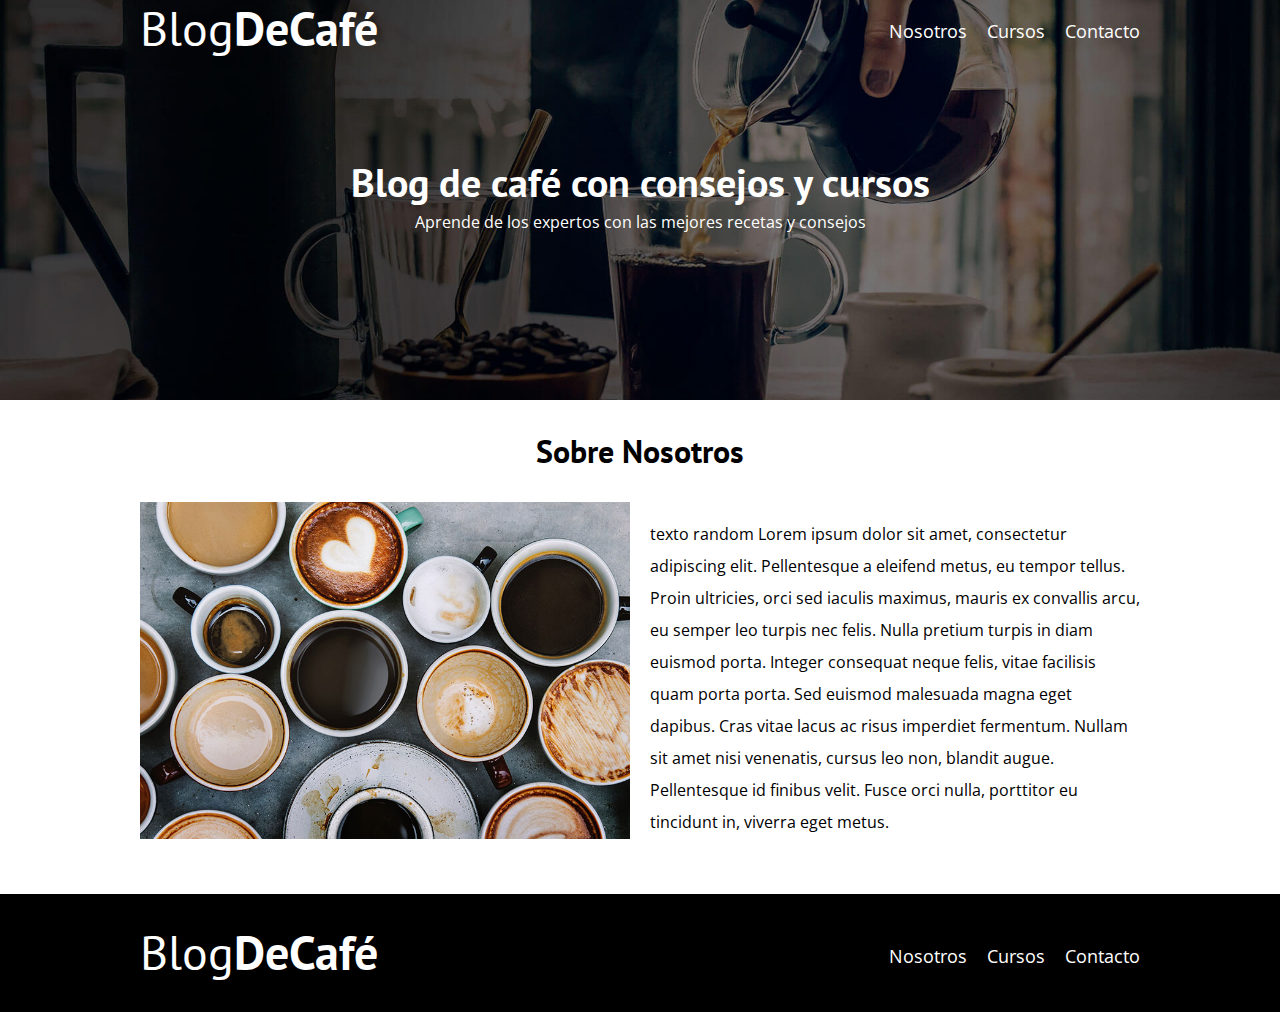
<file: blogdecafe_inicio/nosotros.html>
<!DOCTYPE html>
<html lang="en">
<head>
    <meta charset="UTF-8">
    <meta http-equiv="X-UA-Compatible" content="IE=edge">
    <meta name="viewport" content="width=device-width, initial-scale=1.0">
    <title>Blog de Café</title>
    <link rel="stylesheet" href="css/normalize.css">
    <link rel="stylesheet" href="css/style.css">
    <link rel="preconnect" href="https://fonts.googleapis.com"> 
<link rel="preconnect" href="https://fonts.gstatic.com" crossorigin> 
<link href="https://fonts.googleapis.com/css2?family=Open+Sans&family=PT+Sans:wght@400;700&display=swap" rel="stylesheet">

</head>
<body>
    <header class="header">

        <div class="contenedor"> <!-- Contenedor principal-->
            <div class="barra"> 
                <a class="logo" href="index.html"> <!-- Al hacer click te lleva a la pag principal-->
                <h1 class="logo__nombre no-margin centrar-texto">Blog<span class="logo__bold">DeCafé</span></h1> <!-- Span da una cariante al texto --> 
            </a>

            <nav class="navegacion">  <!-- Barra de navegacion -->
                <a href="nosotros.html" class="navegacion__enlace">Nosotros</a> <!-- 3 enlaces de la nav-->
                <a href="cursos.html" class="navegacion__enlace">Cursos</a>
                <a href="contacto.html" class="navegacion__enlace">Contacto</a>
            </nav>
            </div>
        </div>

        <div class="header__texto">
            <h2 class="no-margin">Blog de café con consejos y cursos</h2>
            <p class=no-margin>Aprende de los expertos con las mejores recetas y consejos</p>
        </div>
    </header>

    <main class="contenedor">
        <h3 class="centrar-texto">Sobre Nosotros</h3>

        <div class="sobre-nosotros">
            <div class="sobre-nosotros__imagen">
                <img src="img/nosotros.jpg" alt="Nosotros imagen">
            </div>
            <div class="sobre-nosotros__texto">
                <p>texto random Lorem ipsum dolor sit amet, consectetur adipiscing elit. Pellentesque a eleifend metus, eu tempor tellus. Proin ultricies, orci sed iaculis maximus, mauris ex convallis arcu, eu semper leo turpis nec felis. Nulla pretium turpis in diam euismod porta. Integer consequat neque felis, vitae facilisis quam porta porta. Sed euismod malesuada magna eget dapibus. Cras vitae lacus ac risus imperdiet fermentum. Nullam sit amet nisi venenatis, cursus leo non, blandit augue. Pellentesque id finibus velit. Fusce orci nulla, porttitor eu tincidunt in, viverra eget metus.</p>
            </p>
            </div>
        </div>

    </main>

    <footer class="footer">
        <div class="contenedor">
            <div class="barra"> 
                <a class="logo" href="index.html"> <!-- Al hacer click te lleva a la pag principal-->
                <h1 class="logo__nombre no-margin centrar-texto">Blog<span class="logo__bold">DeCafé</span></h1> <!-- Span da una cariante al texto --> 
            </a>

            <nav class="navegacion">  <!-- Barra de navegacion -->
                <a href="nosotros.html" class="navegacion__enlace">Nosotros</a> <!-- 3 enlaces de la nav-->
                <a href="cursos.html" class="navegacion__enlace">Cursos</a>
                <a href="contacto.html" class="navegacion__enlace">Contacto</a>
            </nav>
            </div>

        </div>
    </footer>
</body>
</html>
</file>
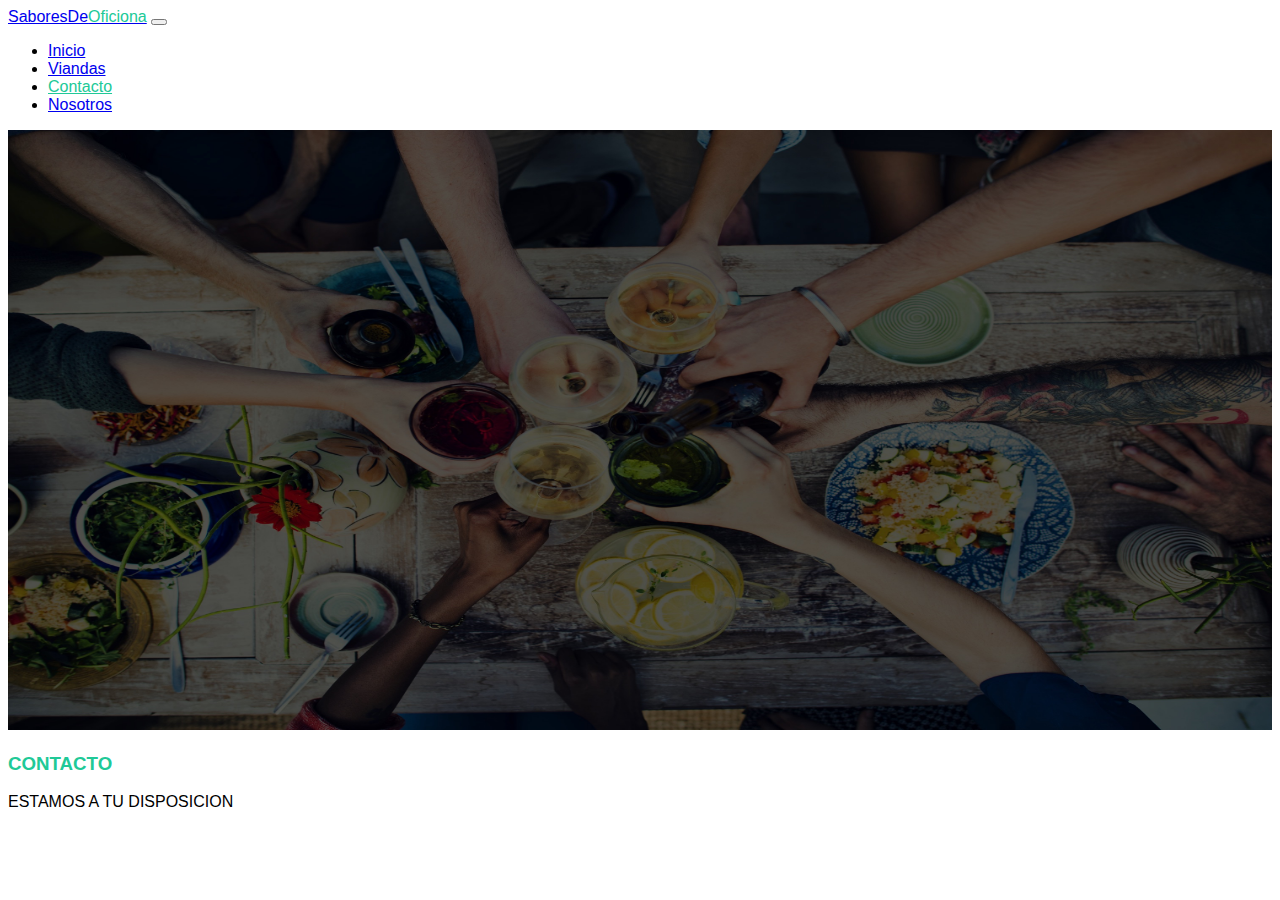
<file: Proyecto-Final-Arg-Programa/contacto.html>
<!doctype html>
<html lang="es">
  <head>
    <meta charset="utf-8">
    <meta name="viewport" content="width=device-width, initial-scale=1">
    <meta name="viewport" content="width=device-width, initial-scale=1">
    <title>Sabores de Oficina</title>
    <link href="https://cdn.jsdelivr.net/npm/bootstrap@5.3.0-alpha3/dist/css/bootstrap.min.css" rel="stylesheet" integrity="sha384-KK94CHFLLe+nY2dmCWGMq91rCGa5gtU4mk92HdvYe+M/SXH301p5ILy+dN9+nJOZ" crossorigin="anonymous">
    <link rel="stylesheet" href="./css/style.css">
</head>
<body>
  <header>
      <nav class="navbar navbar-expand-lg bg-body-tertiary">
          <div class="container-fluid">
            <a class="navbar-brand" href="index.html">SaboresDe<span class="text-verde">Oficiona</span></a>
            <button class="navbar-toggler" type="button" data-bs-toggle="collapse" data-bs-target="#navbarNav"
              aria-controls="navbarNav" aria-expanded="false" aria-label="Toggle navigation">
              <span class="navbar-toggler-icon"></span>
            </button>
            <div class="collapse navbar-collapse" id="navbarNav">
              <ul class="navbar-nav ms-auto">
                <li class="nav-item">
                  <a class="nav-link " aria-current="page" href="index.html">Inicio</a>
                </li>
                <li class="nav-item">
                  <a class="nav-link" href="viandas.html">Viandas</a>
                </li>
                <li class="nav-item">
                  <a class="nav-link active" href="contacto.html">Contacto</a>
                </li>
                <li class="nav-item">
                  <a class="nav-link" href="nosotros.html">Nosotros</a>
                </li>
              </ul>
            </div>
          </div>
        </nav>
      
  </header>

  <div class="card text-bg-dark container-fluid position-relative">
      <img src="./img/banner2.jpg" class="card-img" alt="banner" style="width:100%;height:600px;">
      <div
          class="card-img-overlay d-flex flex-column justify-content-center align-items-center position-absolute top-50 start-50 translate-middle -translate-half">
          <h3 class="card-title text-center mb-3 text-verde">CONTACTO</h3>
          <p class="card-text text-center d-block">ESTAMOS A TU DISPOSICION</p>
      </div>
  </div>
            
  <footer class="footer bg-dark mt-auto py-3 sticky-footer">
    <div class="container">
        <p class="text-center">Todos los derechos reservados Grupo 4</p>
    </div>
</footer>

<script src="https://cdn.jsdelivr.net/npm/@popperjs/core@2.11.7/dist/umd/popper.min.js" integrity="sha384-zYPOMqeu1DAVkHiLqWBUTcbYfZ8osu1Nd6Z89ify25QV9guujx43ITvfi12/QExE" crossorigin="anonymous"></script>
<script src="https://cdn.jsdelivr.net/npm/bootstrap@5.3.0-alpha3/dist/js/bootstrap.min.js" integrity="sha384-Y4oOpwW3duJdCWv5ly8SCFYWqFDsfob/3GkgExXKV4idmbt98QcxXYs9UoXAB7BZ" crossorigin="anonymous"></script>
<script src="https://code.jquery.com/jquery-3.6.0.min.js"></script>
<script src="script.js"></script>
</body>
</html>
</file>
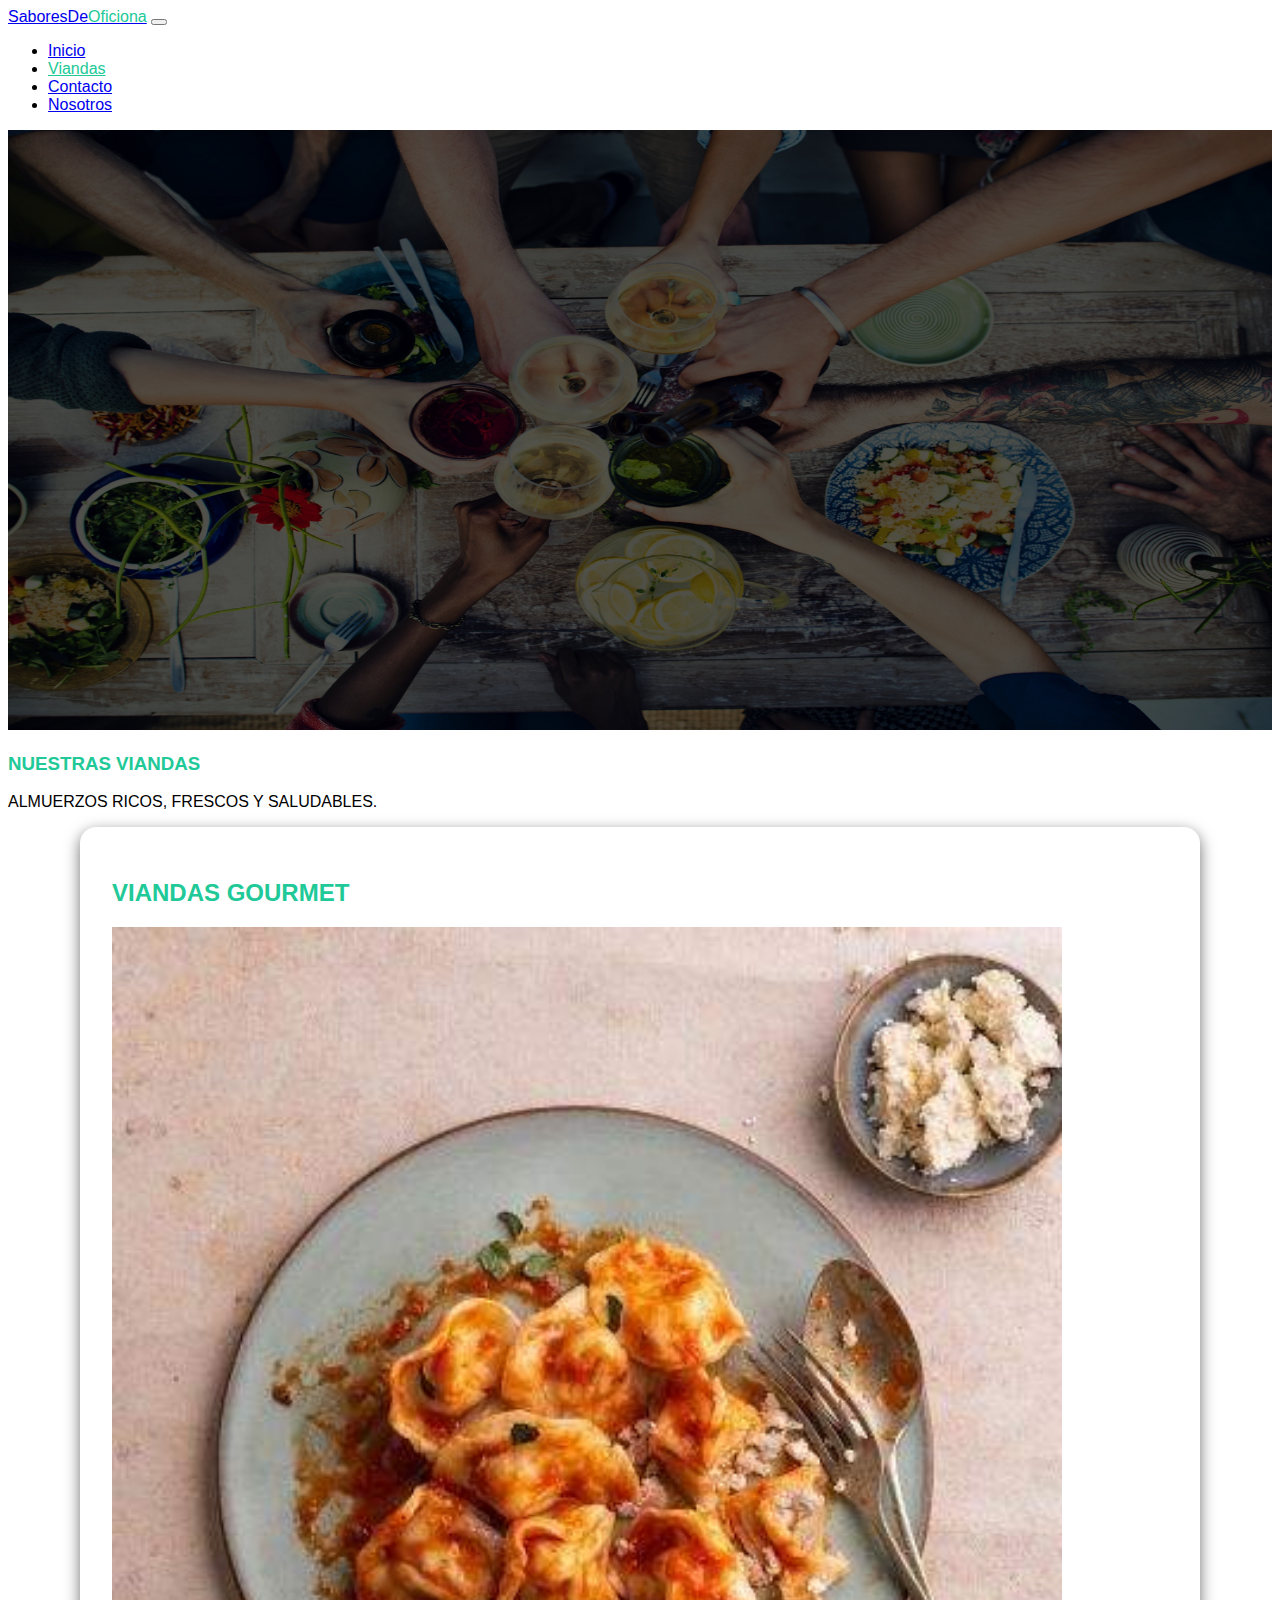
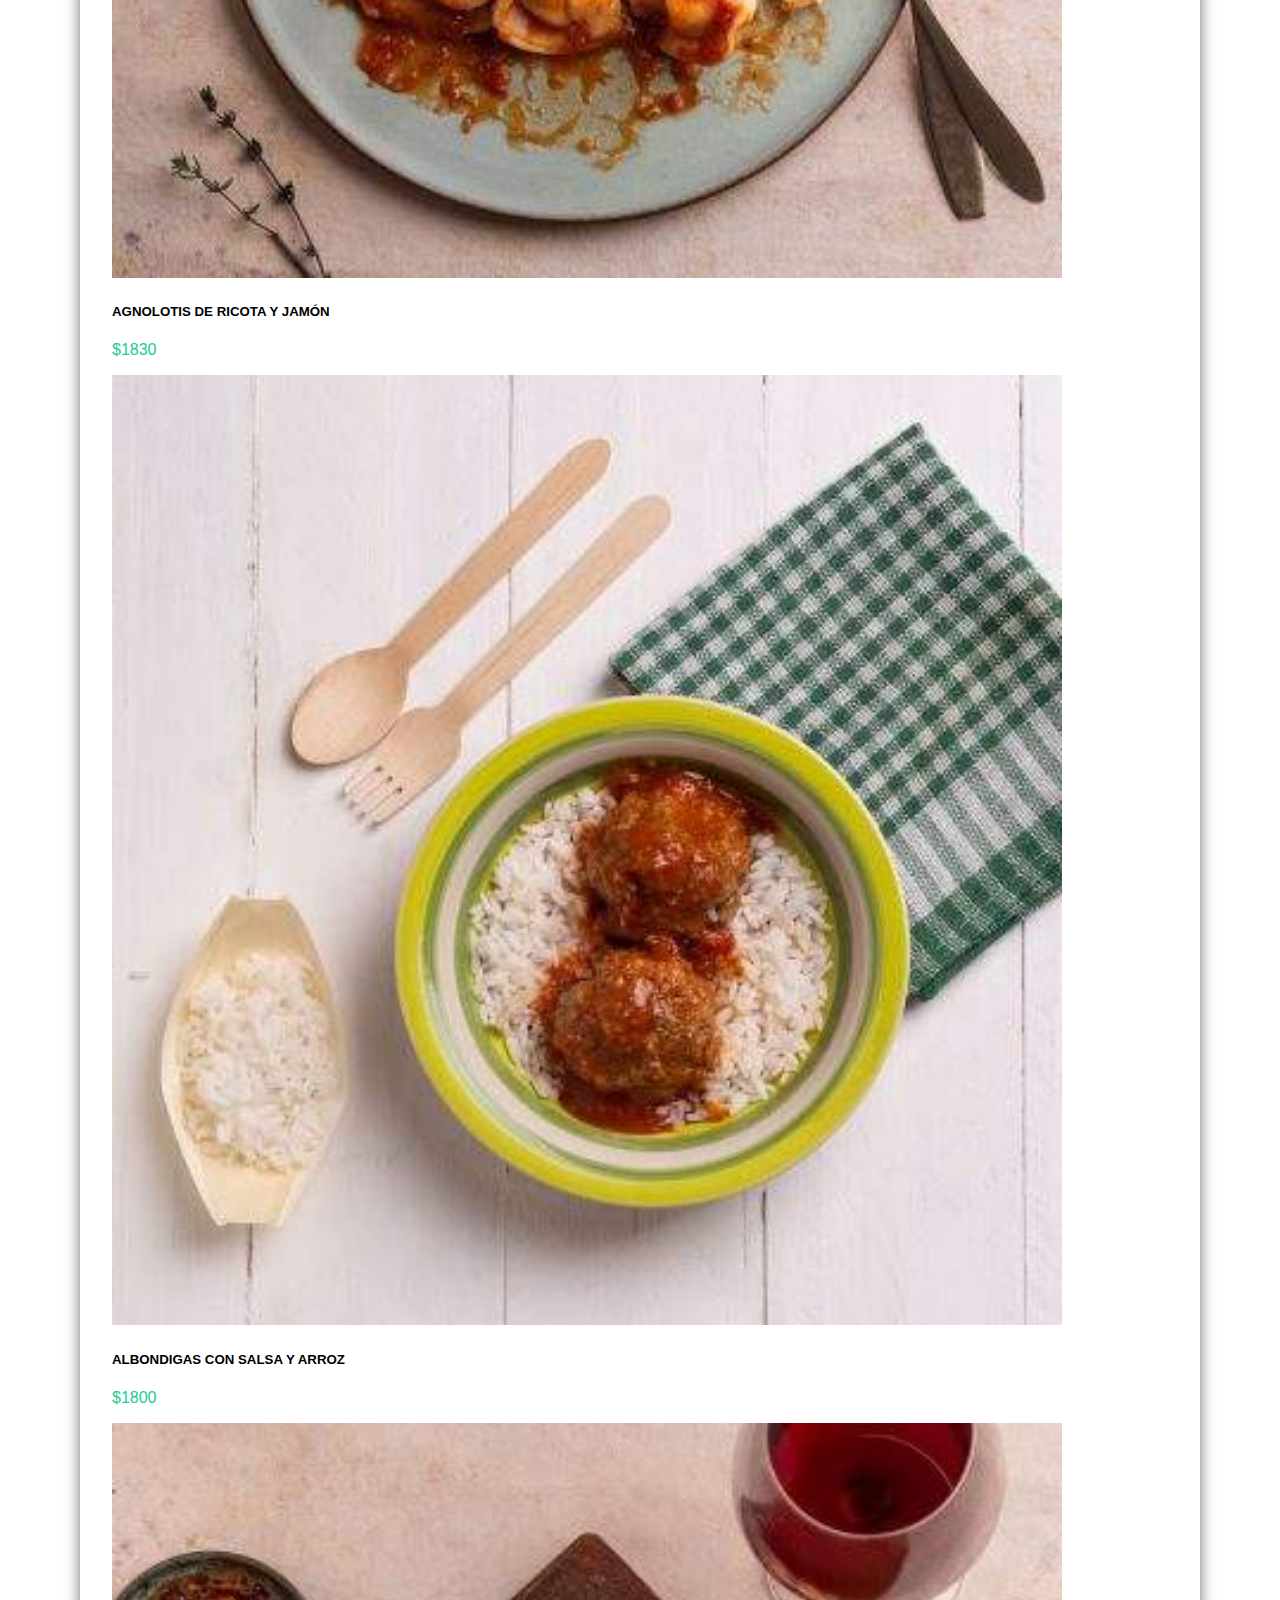
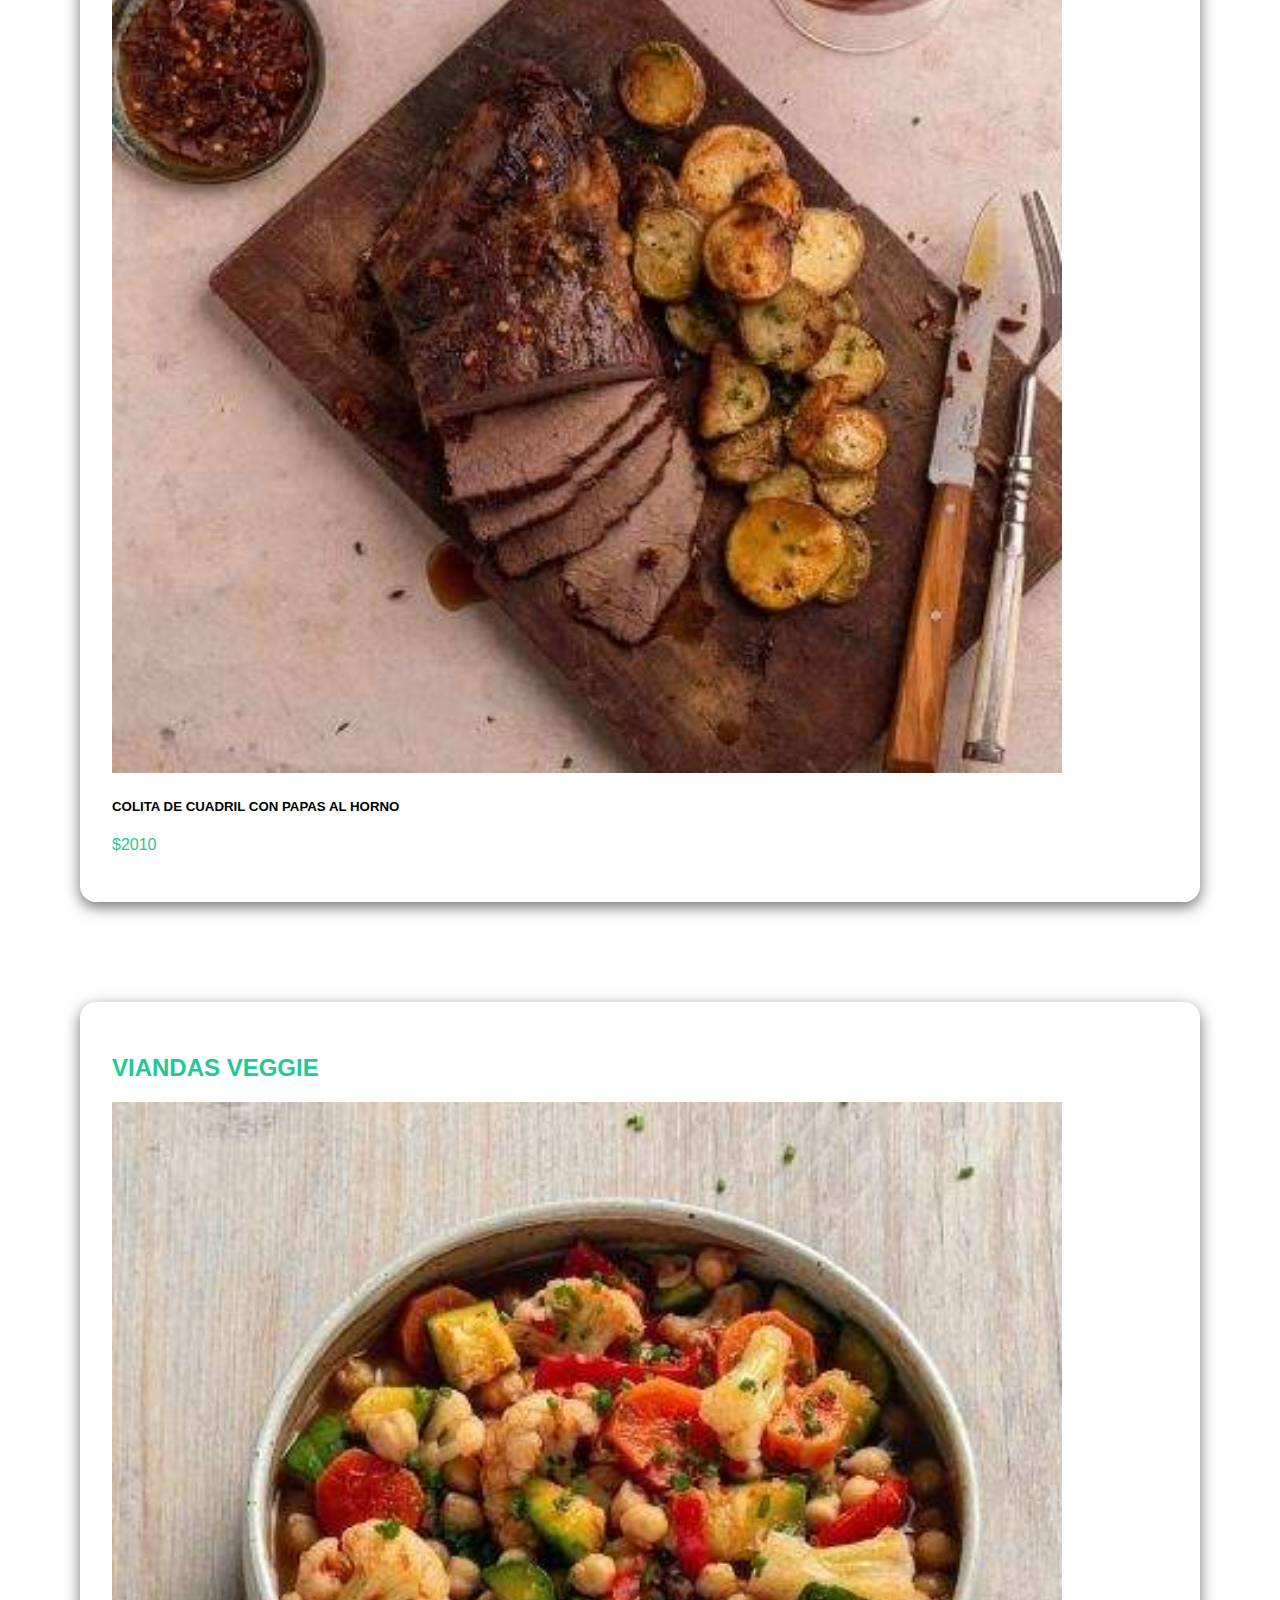
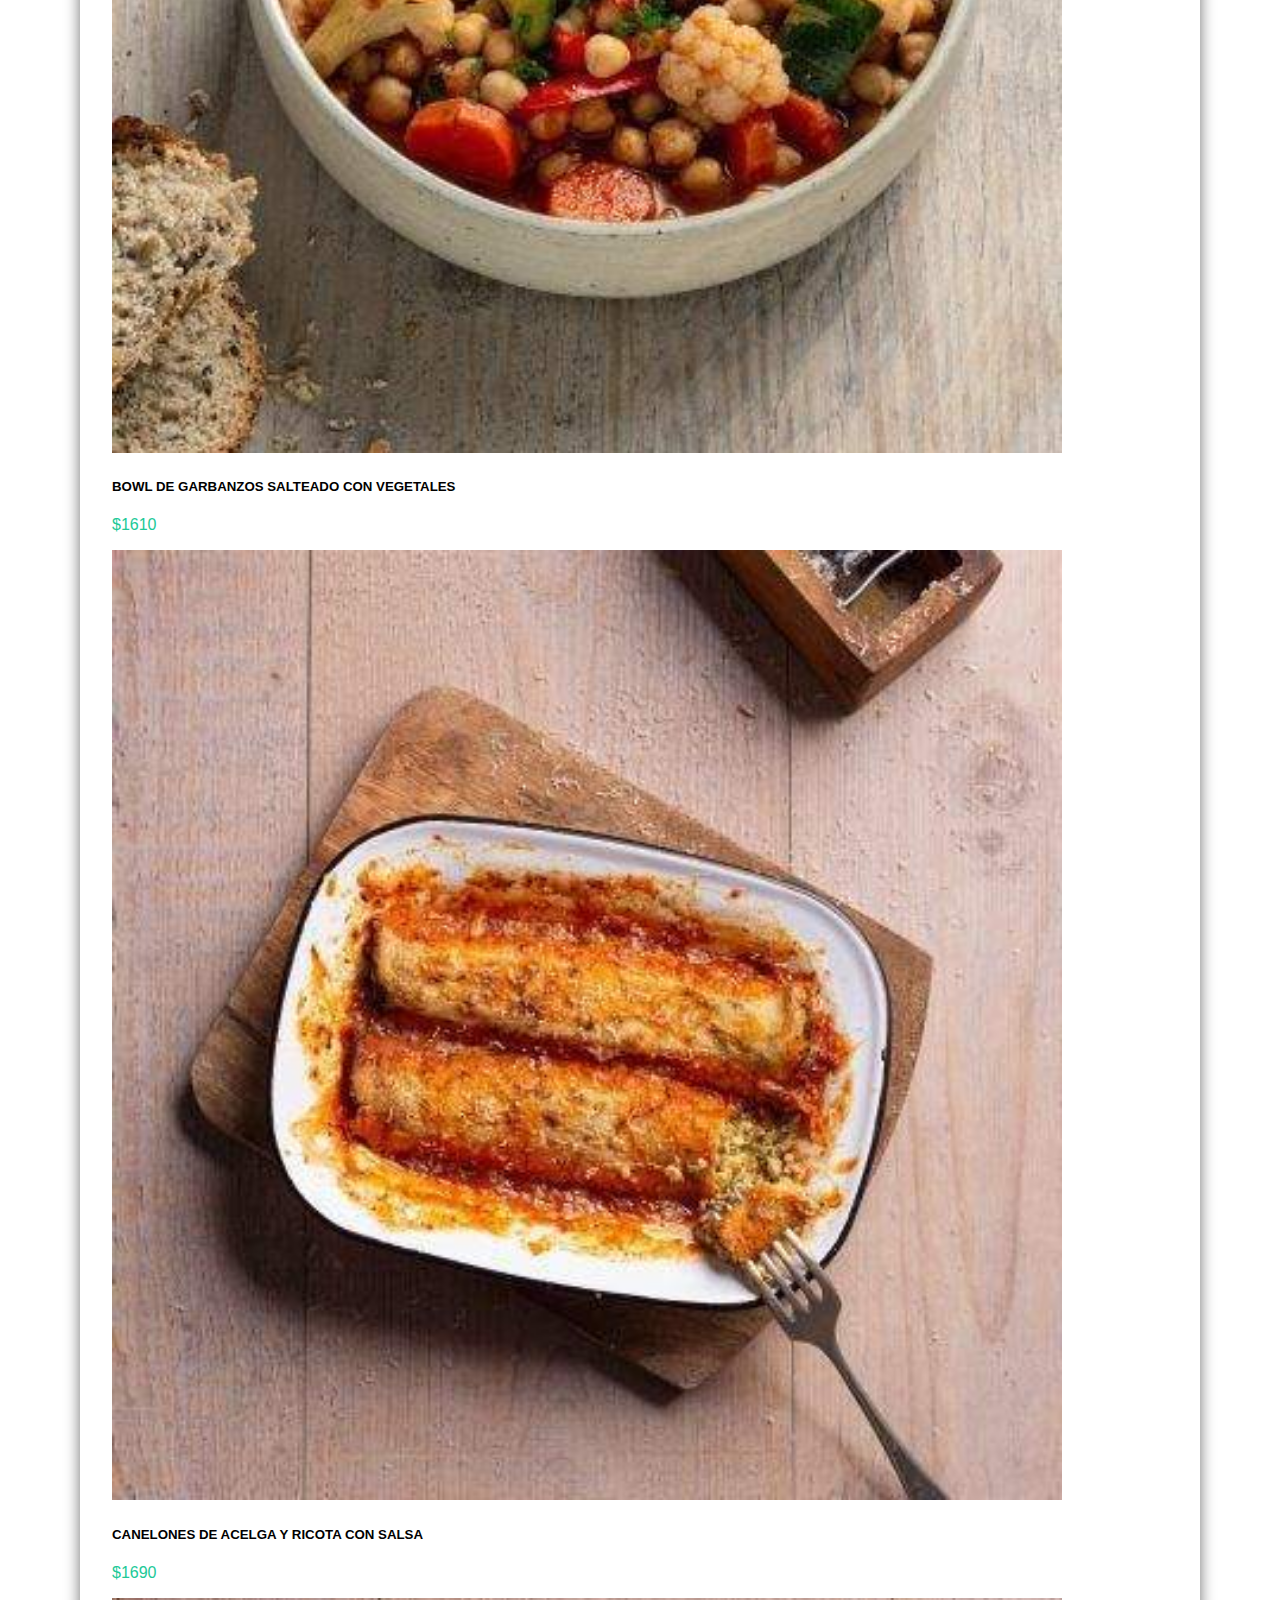
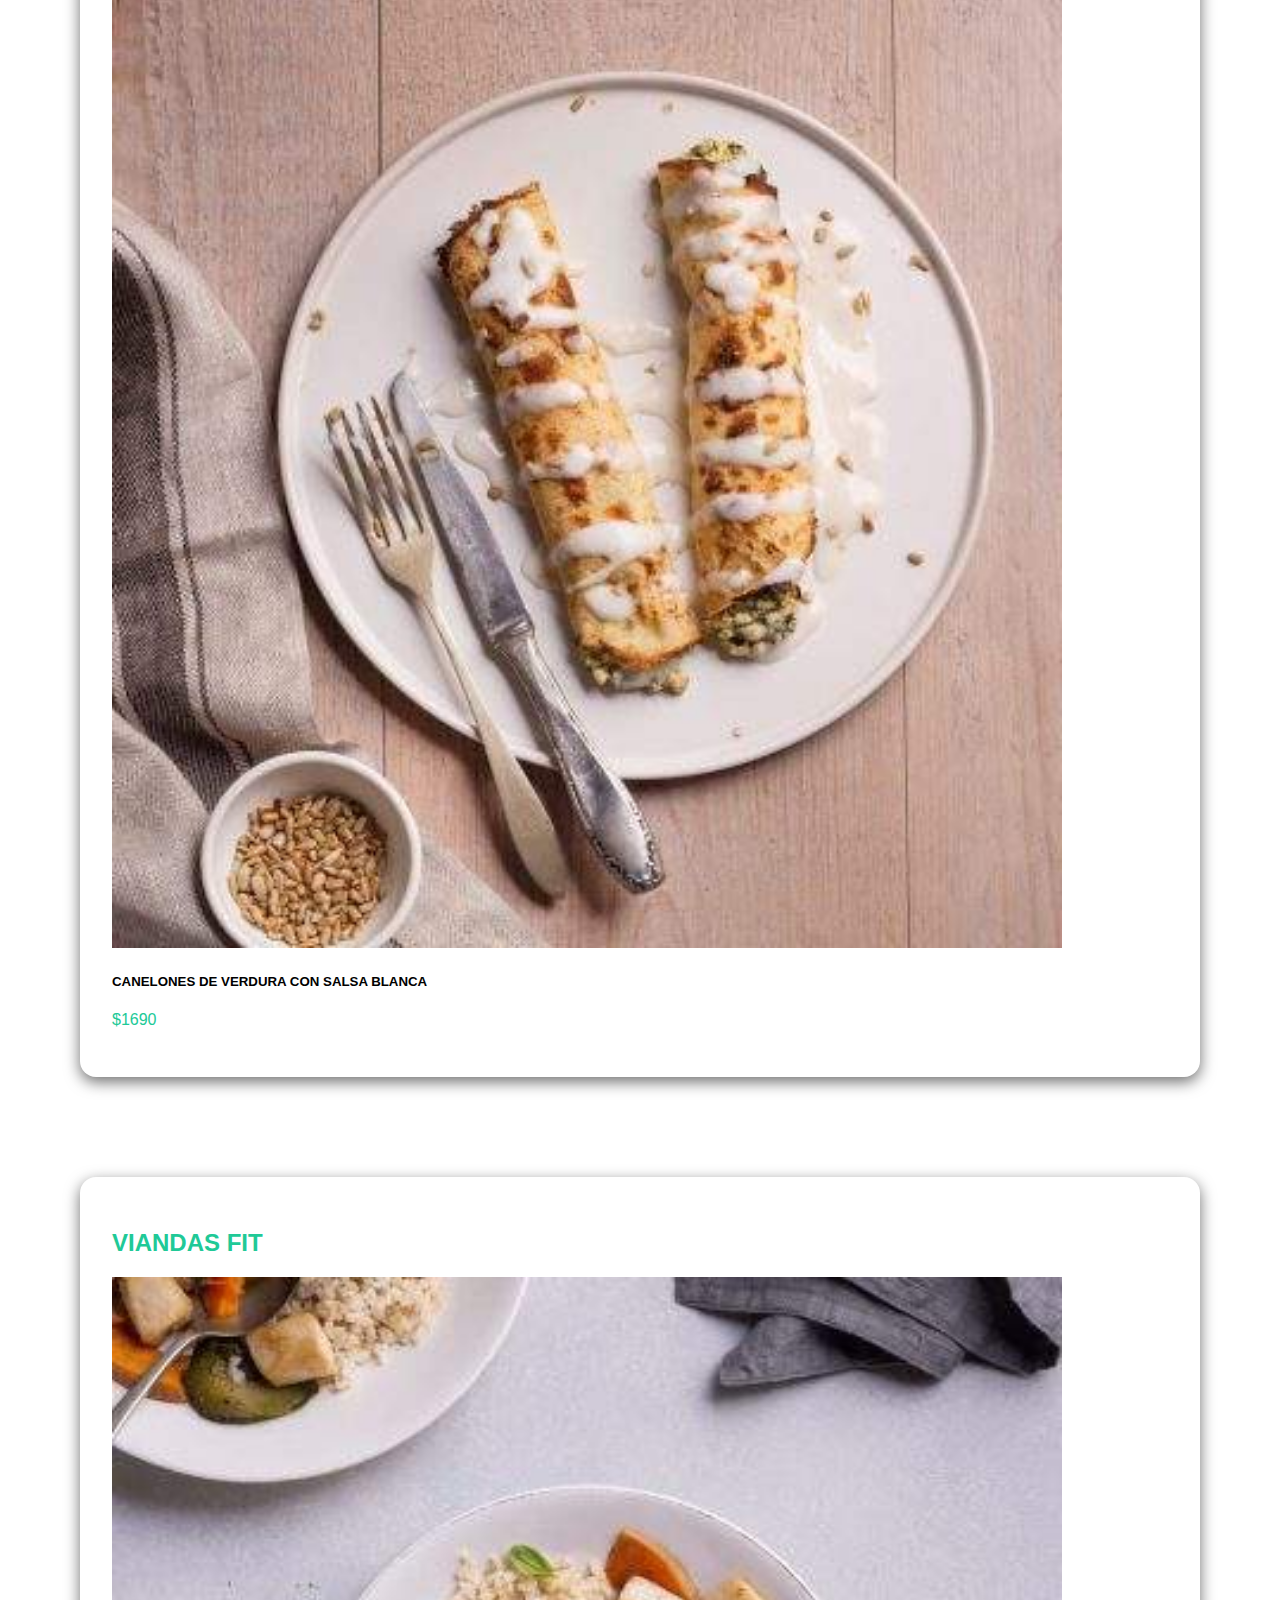
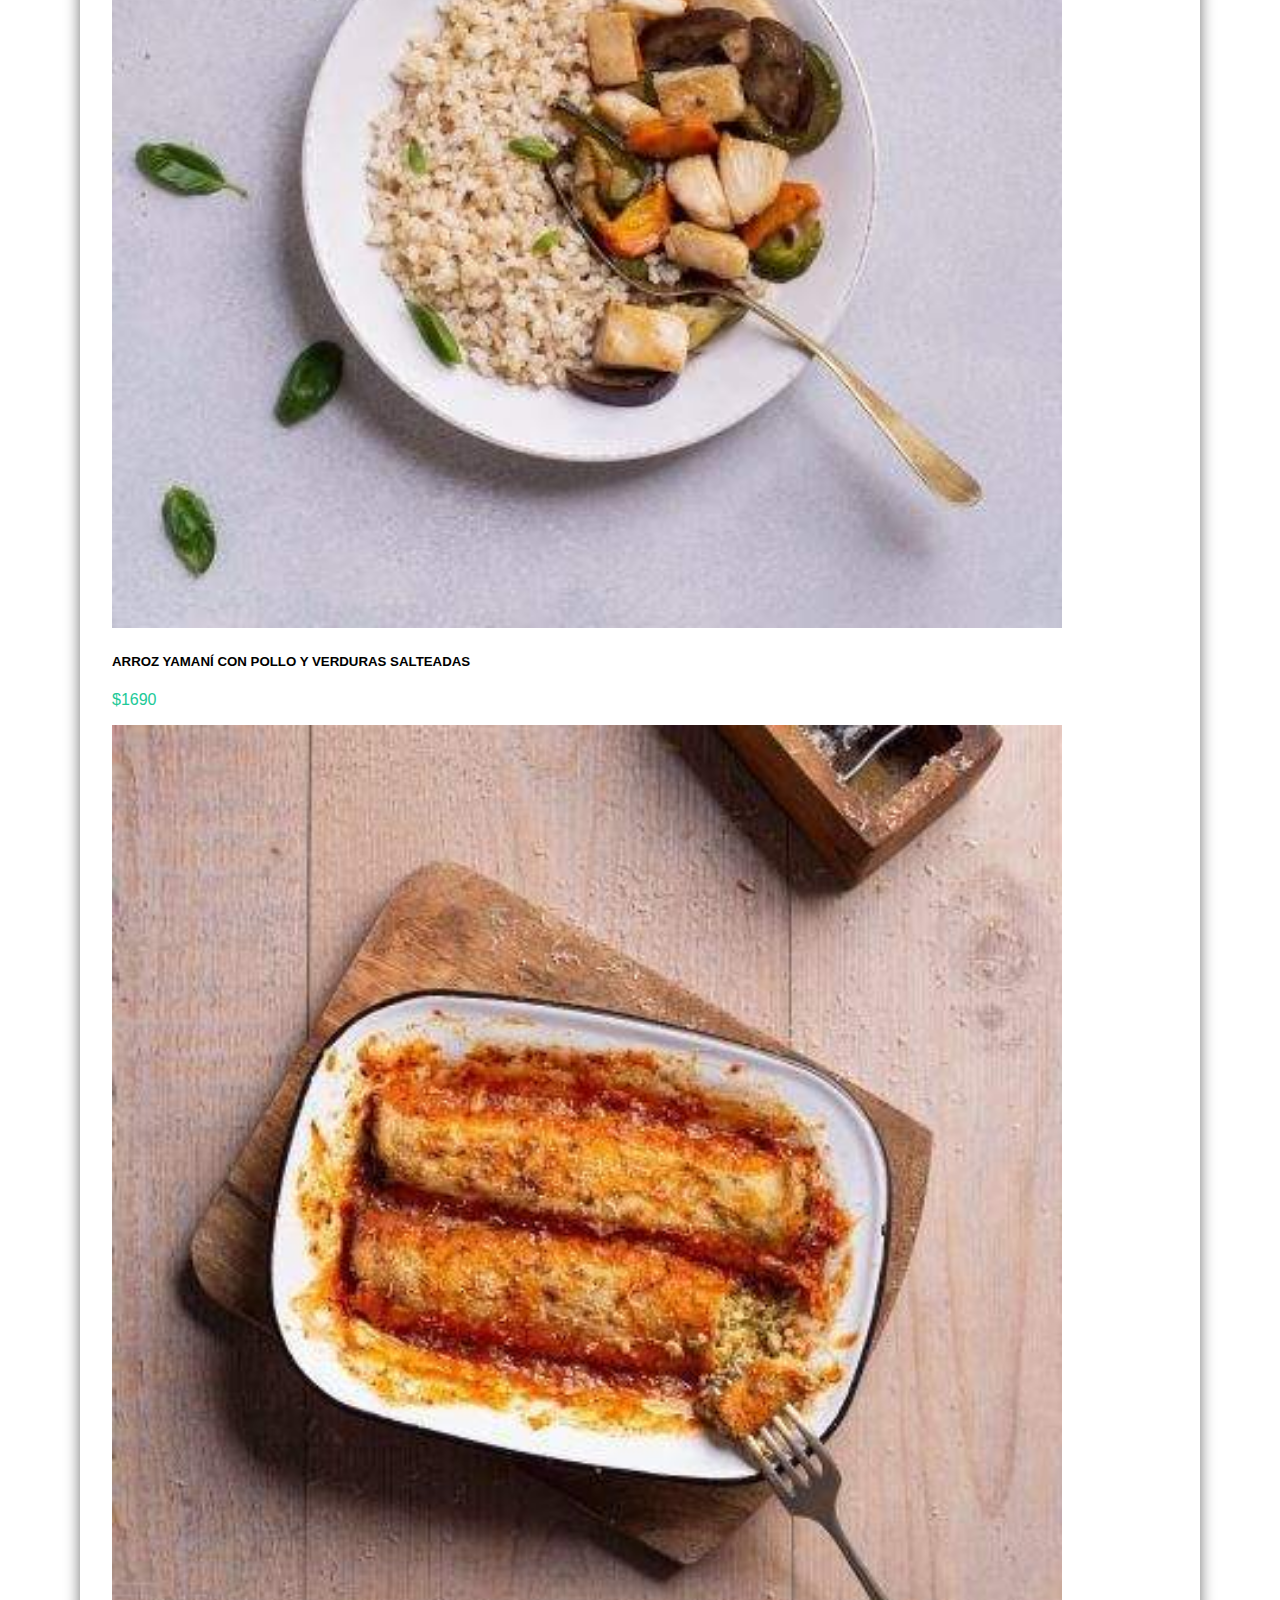
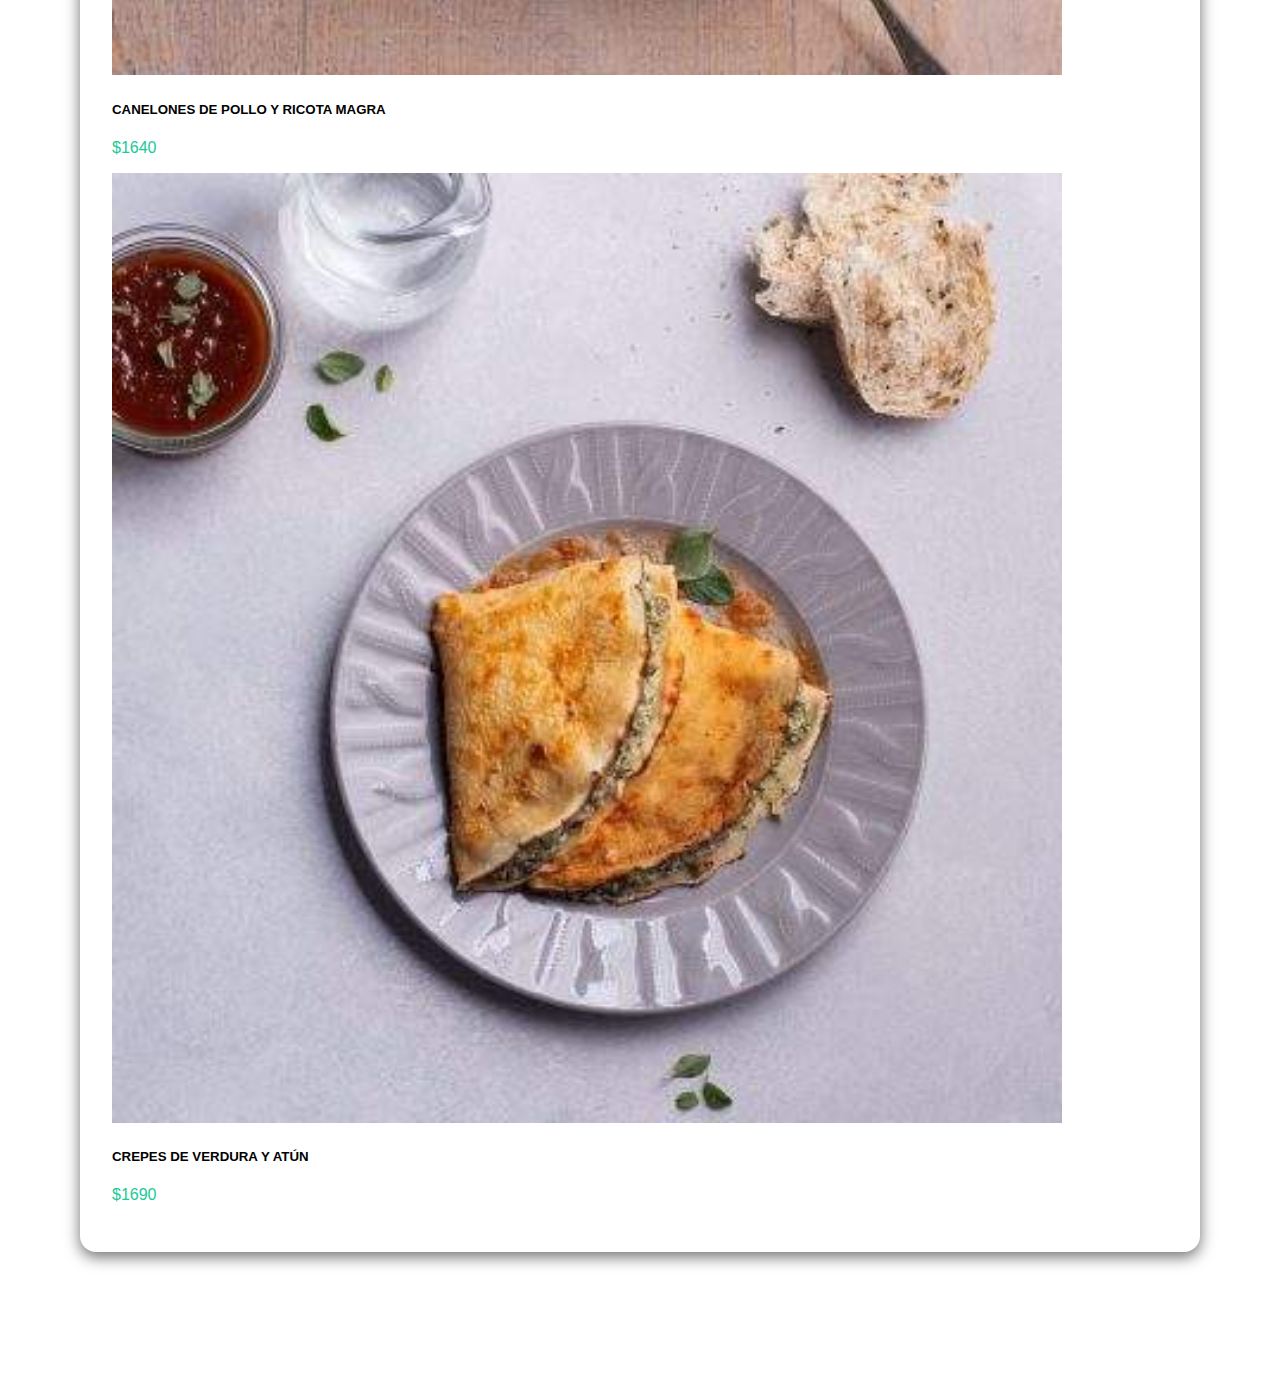
<file: Proyecto-Final-Arg-Programa/viandas.html>
<!doctype html>
<html lang="es">
  <head>
    <meta charset="utf-8">
    <meta name="viewport" content="width=device-width, initial-scale=1">
    <meta name="viewport" content="width=device-width, initial-scale=1">
    <title>Sabores de Oficina</title>
    <link href="https://cdn.jsdelivr.net/npm/bootstrap@5.3.0-alpha3/dist/css/bootstrap.min.css" rel="stylesheet" integrity="sha384-KK94CHFLLe+nY2dmCWGMq91rCGa5gtU4mk92HdvYe+M/SXH301p5ILy+dN9+nJOZ" crossorigin="anonymous">
    <link rel="stylesheet" href="./css/style.css">
</head>
<body>
    <header>
        <nav class="navbar navbar-expand-lg bg-body-tertiary">
            <div class="container-fluid">
              <a class="navbar-brand" href="index.html">SaboresDe<span class="text-verde">Oficiona</span></a>
              <button class="navbar-toggler" type="button" data-bs-toggle="collapse" data-bs-target="#navbarNav"
                aria-controls="navbarNav" aria-expanded="false" aria-label="Toggle navigation">
                <span class="navbar-toggler-icon"></span>
              </button>
              <div class="collapse navbar-collapse" id="navbarNav">
                <ul class="navbar-nav ms-auto">
                  <li class="nav-item">
                    <a class="nav-link " aria-current="page" href="index.html">Inicio</a>
                  </li>
                  <li class="nav-item">
                    <a class="nav-link active" href="viandas.html">Viandas</a>
                  </li>
                  <li class="nav-item">
                    <a class="nav-link" href="contacto.html">Contacto</a>
                  </li>
                  <li class="nav-item">
                    <a class="nav-link" href="nosotros.html">Nosotros</a>
                  </li>
                </ul>
              </div>
            </div>
          </nav>
        
    </header>

    <div class="card text-bg-dark container-fluid position-relative">
        <img src="./img/banner2.jpg" class="card-img" alt="banner" style="width:100%;height:600px;">
        <div
            class="card-img-overlay d-flex flex-column justify-content-center align-items-center position-absolute top-50 start-50 translate-middle -translate-half">
            <h3 class="card-title text-center mb-3 text-verde">NUESTRAS VIANDAS</h3>
            <p class="card-text text-center d-block">ALMUERZOS RICOS, FRESCOS Y SALUDABLES.</p>
        </div>
    </div>
        <div class="contenedor sombra mt-5">
            <div class="text-center mt-5 mb-5 separacion-titulo">
                
                <h2 class="text-secondary text-verde">VIANDAS GOURMET</h2>
        
        </div>        


        <div class="container">
          <div class="row">
              <div class="col-lg-4">
                  <div class="text-center">

                      <img src="./img/viandasGournet/Agnolotis-de-ricota-y-jamon-400x400.jpg" class="img-fluid mb-3" alt="agnolotis" style="width:90%;height:90%">
                      <h5 class="mb-3 text-secondary">AGNOLOTIS DE RICOTA Y JAMÓN</h5>

                      <p class="text-verde">$1830</p>
                  </div>
              </div>
              <div class="col-lg-4">
                  <div class="text-center">
                      <img src="./img/viandasGournet/Albondigas-de-carne-con-arroz-scaled-400x400.jpg" class="img-fluid mb-3" alt="albondigas"
                          style="width:90%;height:90%;">
                      <h5 class="mb-3 text-secondary">ALBONDIGAS CON SALSA Y ARROZ</h5>
                      <p class="text-verde">$1800</p>
                  </div>
              </div>
              <div class="col-lg-4">
                  <div class="text-center">
                      <img src="./img/viandasGournet/Colita-de-cuadril-con-papas-al-horno-scaled-400x400.jpg" class="img-fluid mb-3" alt="cuadril"
                          style="width:90%;height:90%;">
                      <h5 class="mb-3 text-secondary">COLITA DE CUADRIL CON PAPAS AL HORNO</h5>
                      <p class="text-verde">$2010</p>
                  </div>
              </div>
          </div>
        </div>
    </div> 

    <div class="contenedor sombra mt-5">   
        <div class="text-center mt-5 mb-5 separacion-titulo">
                
          <h2 class="text-secondary text-verde">VIANDAS VEGGIE</h2>
  
  </div>        


  <div class="container">
    <div class="row">
        <div class="col-lg-4">
            <div class="text-center">

                <img src="./img/viandasVeggies/Bowl-de-garbanzos-con-vegetales-400x400.jpg" class="img-fluid mb-3" alt="garbanzos" style="width:90%;height:90%">
                <h5 class="mb-3 text-secondary">BOWL DE GARBANZOS SALTEADO CON VEGETALES</h5>

                <p class="text-verde">$1610</p>
            </div>
        </div>
        <div class="col-lg-4">
            <div class="text-center">
                <img src="./img/viandasVeggies/Canelones-de-acelga-y-ricota-con-salsa-de-tomate-400x400.jpg" class="img-fluid mb-3" alt="canelonas-acelga"
                    style="width:90%;height:90%;">
                <h5 class="mb-3 text-secondary">CANELONES DE ACELGA Y RICOTA CON SALSA</h5>
                <p class="text-verde">$1690</p>
            </div>
        </div>
        <div class="col-lg-4">
            <div class="text-center">
                <img src="./img/viandasVeggies/Canelones-de-verdura-con-salsa-blanca-scaled-400x400.jpg" class="img-fluid mb-3" alt="canelones-verdura"
                    style="width:90%;height:90%;">
                <h5 class="mb-3 text-secondary">CANELONES DE VERDURA CON SALSA BLANCA</h5>
                <p class="text-verde">$1690</p>
            </div>
        </div>
    </div>
  </div>
    </div>


    <div class="contenedor sombra mt-5">
  <div class="text-center mt-5 mb-5 separacion-titulo">
    
    
    <h2 class="text-secondary text-verde">VIANDAS FIT</h2>

</div>        


<div class="container">
<div class="row">
  <div class="col-lg-4">
      <div class="text-center">

          <img src="./img/viandasFit/Arroz-yamani-con-pollo-y-verduras-salteadas-scaled-400x400.jpg" class="img-fluid mb-3" alt="arroz-pollo" style="width:90%;height:90%">
          <h5 class="mb-3 text-secondary">ARROZ YAMANÍ CON POLLO Y VERDURAS SALTEADAS</h5>

          <p class="text-verde">$1690</p>
      </div>
  </div>
  <div class="col-lg-4">
      <div class="text-center">
          <img src="./img/viandasVeggies/Canelones-de-acelga-y-ricota-con-salsa-de-tomate-400x400.jpg" class="img-fluid mb-3" alt="canelonas-pollo"
              style="width:90%;height:90%;">
          <h5 class="mb-3 text-secondary">CANELONES DE POLLO Y RICOTA MAGRA</h5>
          <p class="text-verde">$1640</p>
      </div>
  </div>
  <div class="col-lg-4">
      <div class="text-center">
          <img src="./img/viandasFit/Crepes-de-verdura-y-atun-scaled-400x400.jpg" class="img-fluid mb-3" alt="crepes"
              style="width:90%;height:90%;">
          <h5 class="mb-3 text-secondary">CREPES DE VERDURA Y ATÚN</h5>
          <p class="text-verde">$1690</p>
      </div>
  </div>
</div>
</div>
    </div>
        
        </main>
        
        <footer class="footer bg-dark mt-auto py-3 sticky-footer">
          <div class="container">
            <p class="text-center">Todos los derechos reservados Grupo 4</p>
        </div>
    </footer>

    <script src="https://cdn.jsdelivr.net/npm/@popperjs/core@2.11.7/dist/umd/popper.min.js" integrity="sha384-zYPOMqeu1DAVkHiLqWBUTcbYfZ8osu1Nd6Z89ify25QV9guujx43ITvfi12/QExE" crossorigin="anonymous"></script>
    <script src="https://cdn.jsdelivr.net/npm/bootstrap@5.3.0-alpha3/dist/js/bootstrap.min.js" integrity="sha384-Y4oOpwW3duJdCWv5ly8SCFYWqFDsfob/3GkgExXKV4idmbt98QcxXYs9UoXAB7BZ" crossorigin="anonymous"></script>
    <script src="https://code.jquery.com/jquery-3.6.0.min.js"></script>
    <script src="script.js"></script>
  
</body>
</html>
</file>
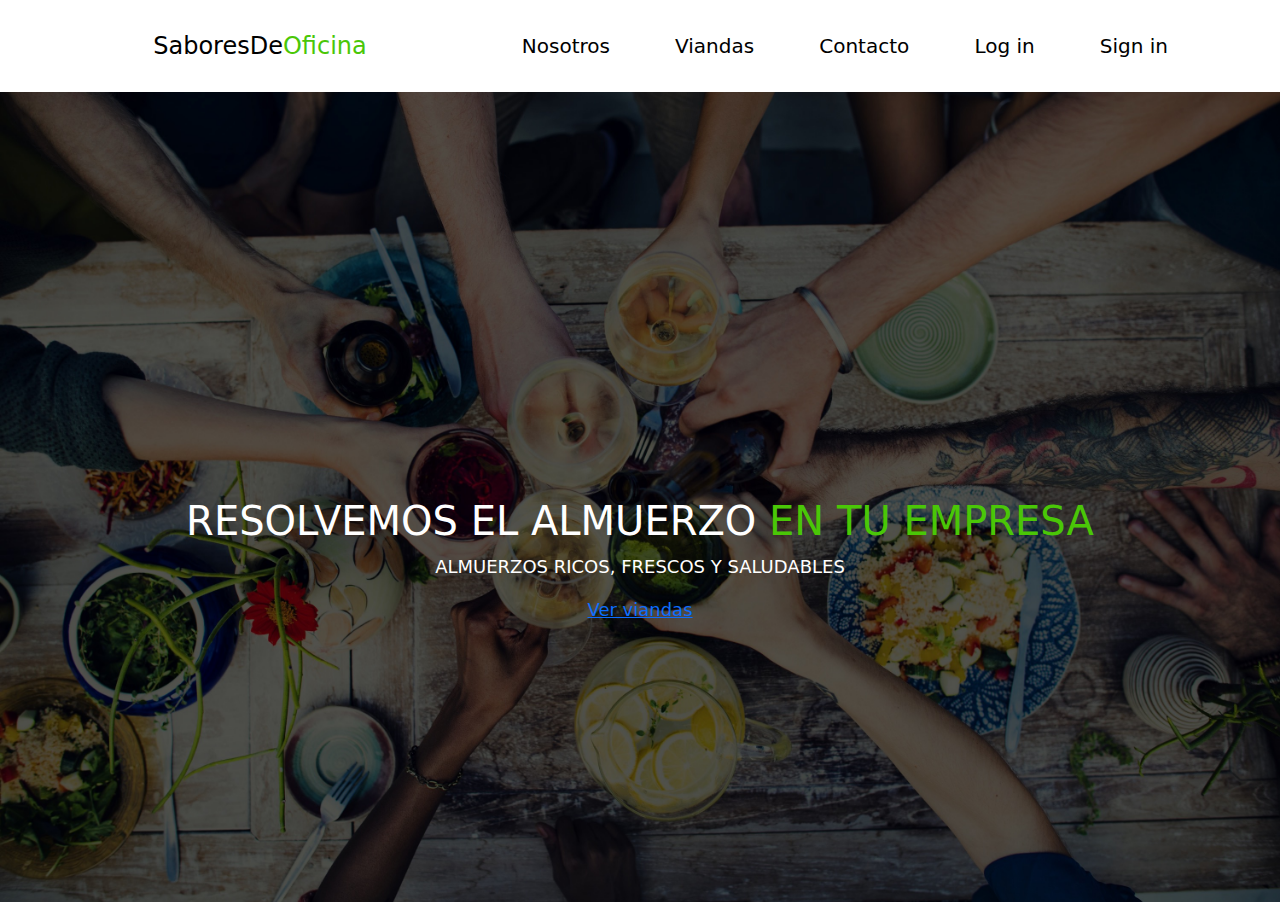
<file: Proyecto-Final-Arg-Programa/borradorJFP/borrador.html>
<!DOCTYPE html>
<html lang="en">

<head>
    <meta charset="UTF-8">
    <meta http-equiv="X-UA-Compatible" content="IE=edge">
    <meta name="viewport" content="width=device-width, initial-scale=1.0">
    <title>Sabores de Oficina</title>
    <!--<link rel="stylesheet" href="../css/style.css">
    <link rel="stylesheet" href="../css/normalize.css">-->
    <link rel="stylesheet" href="https://cdn.jsdelivr.net/npm/bootstrap@5.2.3/dist/css/bootstrap.min.css">
    <link rel="stylesheet" href="./fonkstyles.css">
</head>

<body>
    <header>
        <div class="container">
            <div class="row">
                <div class="col-sm-12 col-md-4">
                    <div class="logoContenedor">
                        <a class="logo" href="#">
                            SaboresDe<span class="logo__bold">Oficina</span>
                        </a>
                    </div>
                </div>
                <div class="col-sm-12 col-md-8">
                    <nav class="navContenedor">
                        <ul class="menu-principal">
                            <li><a href="#" class="navegacion__enlace">Nosotros</a></li>
                            <li><a href="#"class="navegacion__enlace">Viandas</a></li>
                            <li><a href="#" class="navegacion__enlace">Contacto</a></li>
                            <li><a class="navegacion__enlace" href="#" data-bs-toggle="modal" data-bs-target="#myModal" id="log-In">Log in</a></li>
                            <li><a class="navegacion__enlace" href="#" data-bs-toggle="modal" data-bs-target="#myModal" id="sign-In">Sign in</a></li>
                        </ul>
                    </nav>
                </div>
            </div>
        </div>
    </header>
    <article>
        <section>
                    <!--modal-->
        <div class="modal fade" id="myModal">
            <div class="modal-dialog  modal-dialog-centered">
                <div class="modal-content" id="contenido">

                </div>
            </div>
        </div>
        </section>
        <section>
            <div class="container-fluid">
                <div class="row">
                    <div class="col-12" style="margin: 0 ;padding: 0">
                        <div class="background bk-container">
                            <div class="centrar">
                                <h1>RESOLVEMOS EL ALMUERZO <span class="logo__bold"> EN TU EMPRESA</span></h1>
                                <p>ALMUERZOS RICOS, FRESCOS Y SALUDABLES</p>
                                <a href="viandas.html" class="boton">Ver viandas</a>
                            </div>
                        </div>
                    </div>
                </div>
            </div>
        </section>
    </article>
    <script src="formControl.js"></script>
    <script src="https://cdn.jsdelivr.net/npm/bootstrap@5.2.3/dist/js/bootstrap.bundle.min.js"></script>
</body>
</html>
</file>
<file: blogdecafe_inicio/css/style.css>
:root{
    /* Definimos fuentes */

    --fuenteHeading: 'PT Sans', sans-serif;
    --fuenteParrafos: 'Open Sans', sans-serif;

    /* Definimos paleta de colores */

    --primario: #784D3C;
    --gris: #e1e1e1;
    --blanco: #ffffff;
    --negro: #000000;

}

html {
    box-sizing: border-box; /* Para que el borde no afecte el ancho de nuestros elementos */
    font-size: 62.5%; /* 1 rem = 10px */
}

*,*:before, *:after {  /* hace los estilos mas dinamicos */
    box-sizing: inherit;
}

body {
    font-family: var(--fuenteParrafos); /* Fuente del body */
    font-size: 1.6rem;  /* Tamaño */
    line-height: 2; /* Interlineado */

}

/* Globales */
.contenedor {
    max-width: 100rem;  
    width: 90%;
    margin: 0 auto; /*Central horizontal */
}

*{ /*Todos los encalces*/
    text-decoration: none;  /*Sin delineado*/ 
}

h1,h2,h3,h4 {
    font-family: var(--fuenteHeading);
    line-height: 1.2;
}
h1 {
    font-size: 4.8rem;
}
h2 {
    font-size: 4rem;
}
h3 {
    font-size: 3.2rem;
}
h4{
    font-size: 2.8rem;
}

img{
    max-width: 100%;
}

/* Utilidades */

.no-margin {
    margin: 0; 
}
.no-padding {
    padding: 0;
}
.centrar-texto{
    text-align: center;
}

/* Header */
.header{
    background-image: url(../img/banner.jpg); /* Imagen de fondo */
    height: 40rem; /* un tamaño */
    background-size: cover; /* Para que tome todo el espacio disponible y no se repita*/
    background-repeat: no-repeat;
    background-position: center center; /* Que la imagen se mueve en tamaños mas chicos */
}
.header__texto { /* Estilos del texto del header */
    text-align: center;
    color: var(--blanco);
    margin-top: 5rem;
}
@media (min-width:768px){
 .header__texto {
    margin-top: 10rem;
 } 
}

@media (min-width: 768px) {
    .barra {
        display: flex; /* porque acomodamos elementos dentro de un contenedor; 1 frente a otro*/
        justify-content: space-between; /* Alinea contenido horizontalmente; uno de cada lado*/
        align-items: center; /* alineaer verticalemente */
}
}

.logo {
    color: var(--blanco);
}

.logo__nombre {
    font-weight: normal; /*Letra fina*/
}

.logo__bold {
    font-weight: bold; /* letra gruesa */
}

@media (min-width: 768px) {
    .navegacion {
        display: flex; /* Uno al lado del otro en pantallas grandes */
        gap: 2rem;  /* Separacion */
    }
    
}
.navegacion__enlace {
    display: block; /* Elementos uno debajo del otro. Fuera de madia para pantallas chicas */
    text-align: center;
    font-size: 1.8rem;
    color: var(--blanco);
    margin-top: 0.5rem;
}
/* Creando el blog */
@media (min-width: 768px) {  /* para ver uno al lado del otro en disp grandes */
    .contenido-principal {
        display: grid; /* para poder posicionar los elementos */
        grid-template-columns: 2fr 1fr ; /*Porque una barra es mas grande que la otra */
        column-gap: 4rem;
    }
}
.titulo {
    font-weight: bold;
    text-decoration: underline;
    text-align: center;
}
.entrada {
    border-bottom:1px solid var(--gris) ; /* Agrega un border en la parte de abajo */
    margin-bottom: 2rem;
}
.entrada:last-of-type { /* selecciona solo la ultima entrada para eliminar borde y margen */
    border-bottom: none;
    margin-bottom: 0;
}
.boton{
    display: block; /* para que tome todo el espacio disponible en un disp movil */
    font-family: var(--fuenteHeading); /* tipo de fuente */
    color: var(--blanco);
    text-align: center;
    padding: 1rem 3rem; /* 'engrosa' 1 rem arriba y abajo 3 rem iz y der */
    font-size: 1.8rem;
    text-transform: uppercase;  /* que sea mayuscula */
    font-weight: bold;
    margin-bottom: 2rem; /* separacion para abajo donde hay boton */
    border: none;
}
.boton:hover {
    cursor: pointer;
}
@media (min-width: 768px) { 
    .boton {
        display: inline-block; /* en pantallas grandes no ocupa todo le espacio */
    }
}
.boton--primario{
    background-color: var(--negro);
}

.boton--secundario {
    background-color: var(--primario);
}

.cursos {
    list-style: none;
}

.widget-curso{
    border-bottom: 1px solid var(--gris); /* borde inferior */
    margin-bottom: 2rem;
    line-height: 2rem;
}

.widget-curso:last-of-type {
    border-bottom: none;
    margin-bottom: 0;
}

.widget-curso__label,
.curso__label {
    font-family: var(--fuenteHeading);
    font-weight: bold;
}

.widget-curso__info,
.curso__info{
    font-weight: normal;
}
.widget-curso__info,
.widget-curso__label,
.curso__info,
.curso__label {
    font-size: 2rem;
}

.footer {
    background-color: var(--negro);
    padding: 3rem 0;
    margin-top: 4rem;
}

/* sobre nosotros */

@media (min-width:768px){
 .sobre-nosotros{
    display: grid;  /* si distribuimos en columnas llamamos a grid */
    grid-template-columns: repeat(2 , 1fr); /* 2 coolumnas de 1 fr */
    column-gap: 2rem; /* separacion de columnas */
} 
}
 /* crusos */

.curso {
    padding: 3rem 0;
    border-bottom: 1px solid var(--gris);
    line-height: 2rem;
    margin-top: 2rem;
}

@media (min-width:768px){
    .curso {
        display: grid;
        grid-template-columns: 1fr 2fr;
        column-gap: 2rem;
    } 
}
.curso:last-of-type {
    border-bottom: none;
}

/* Contacto */
.contacto-bg {
    background-image: url(../img/contacto.jpg);
    height: 40rem; /* definimos altura para que sea */
    background-size: cover;
    background-repeat: no-repeat;

}

.formulario{
    background-color: var(--blanco);
    margin: -5rem auto 0 auto; /* margen negativo para que se encime */
    width: 95%; /* no acupa el 100% */
    padding: 5rem;
}

.campo{
    display: flex;  /* para hacer uso en los hijos de flex*/
    margin-bottom: 2rem;
}

.campo__label{
    flex: 0 0 9rem; /* no factor de crecimiento, no factor de decrecimiento, tamaño fijo */
    padding-right: 2rem; /* separacion derecha */
}

.campo__field {
    flex: 1; /* factor de crecimiento, como no crece el otro (0) toma todo el espacio disponible */
    border: 1px solid var(--gris); /* borde */
}

.campo__field--textarea {
    height: 10rem;  /* mas grande para el text area */
}
</file>
<file: Proyecto-Final-Arg-Programa/css/style.css>
:root {
  --verde: #20c997;
 }
 
 .bg-image {
     background-color: #EDEDED;
     background-repeat: no-repeat;
     background-size: cover;
     background-position: center center;
   }
 
   .text-verde {
     color: var(--verde);
   }
 
 /* Estilos para el hover */
 .nav-item.hover .nav-link {
   color: var(--verde);
 
 }
 
 /* Estilos para el elemento activo */
 .nav-item .nav-link.active {
   color: var(--verde);
 }
 
 
 * {
   box-sizing: border-box;
 }
 
 body {
   font-family: Arial, sans-serif;
 
 }
 
 footer {
   color: white;
 
   }
 
   .contenedor {
     margin: 0 auto;
     max-width: 70rem;
     margin-bottom: 100px;
 }
 .sombra {
   -webkit-box-shadow: 0px 5px 15px 0px rgba(112,112,112,1);
   -moz-box-shadow: 0px 5px 15px 0px rgba(112,112,112,1);
   box-shadow: 0px 5px 15px 0px rgba(112,112,112,1);
   background-color: var(--blanco);
   padding: 2rem;
   border-radius: 1rem;
   }
 
 .centrar {
   margin: 0 auto;
 }
 
 .integrantes .row {
   justify-content: center;
 }
</file>
<file: Proyecto-Final-Arg-Programa/borradorJFP/fonkstyles.css>
*{
    box-sizing: border-box;
    margin: 0;
    padding: 0;
}

.logoContenedor{
    display: flex;
    height: 100%;
    flex-direction: column;
    justify-content: center;
    align-items: center;
    padding-bottom: 10px;
    padding-top: 10px;
    font-size: 24px;
}
.logoContenedor > a{
    margin: 0 12px 0 12px;
    padding: 18px;
    text-decoration: none;
    color: black;
}

.logoContenedor > a:hover{
    background-color: #4AC707;
}

.logo__bold{
    color: #4AC707;
}
a:hover > .logo__bold{
    color: white;
}

.navContenedor{
    display: flex;
    height: 100%;
    justify-content: flex-end;
    align-items: center;
    padding-bottom: 10px;
    padding-top: 10px;
}
.menu-principal{
    list-style: none;
    margin: 0;
    padding: 0;
}
.menu-principal > li{
    display: inline-block;
    margin: 0;
    padding: 0;
}

.navegacion__enlace{
    margin: 0 12px 0 12px;
    padding: 18px;
    text-decoration: none;
    color: black;
    font-size: 20px;
    font-style: bold;
}

.navegacion__enlace:hover{
    background-color: #4AC707;
    color: white
}

/*Article -> section -> container fluid -> background*/

.background{
    background-image: url('../img/banner2.jpg');
    background-position: center center;
    background-size: cover;
    height: 90vh;
}

.bk-container{
    position: relative;
}

.centrar{
    position: absolute;
    top: 50%;
    width: 100%;
    text-align: center;
    color: white;
    font-size: 18px;
}

.box{
    height: 100%;
    margin-left: 10px;
    margin-right: 10px;
    margin-bottom: 15px;
    margin-top: 15px;
}
</file>
